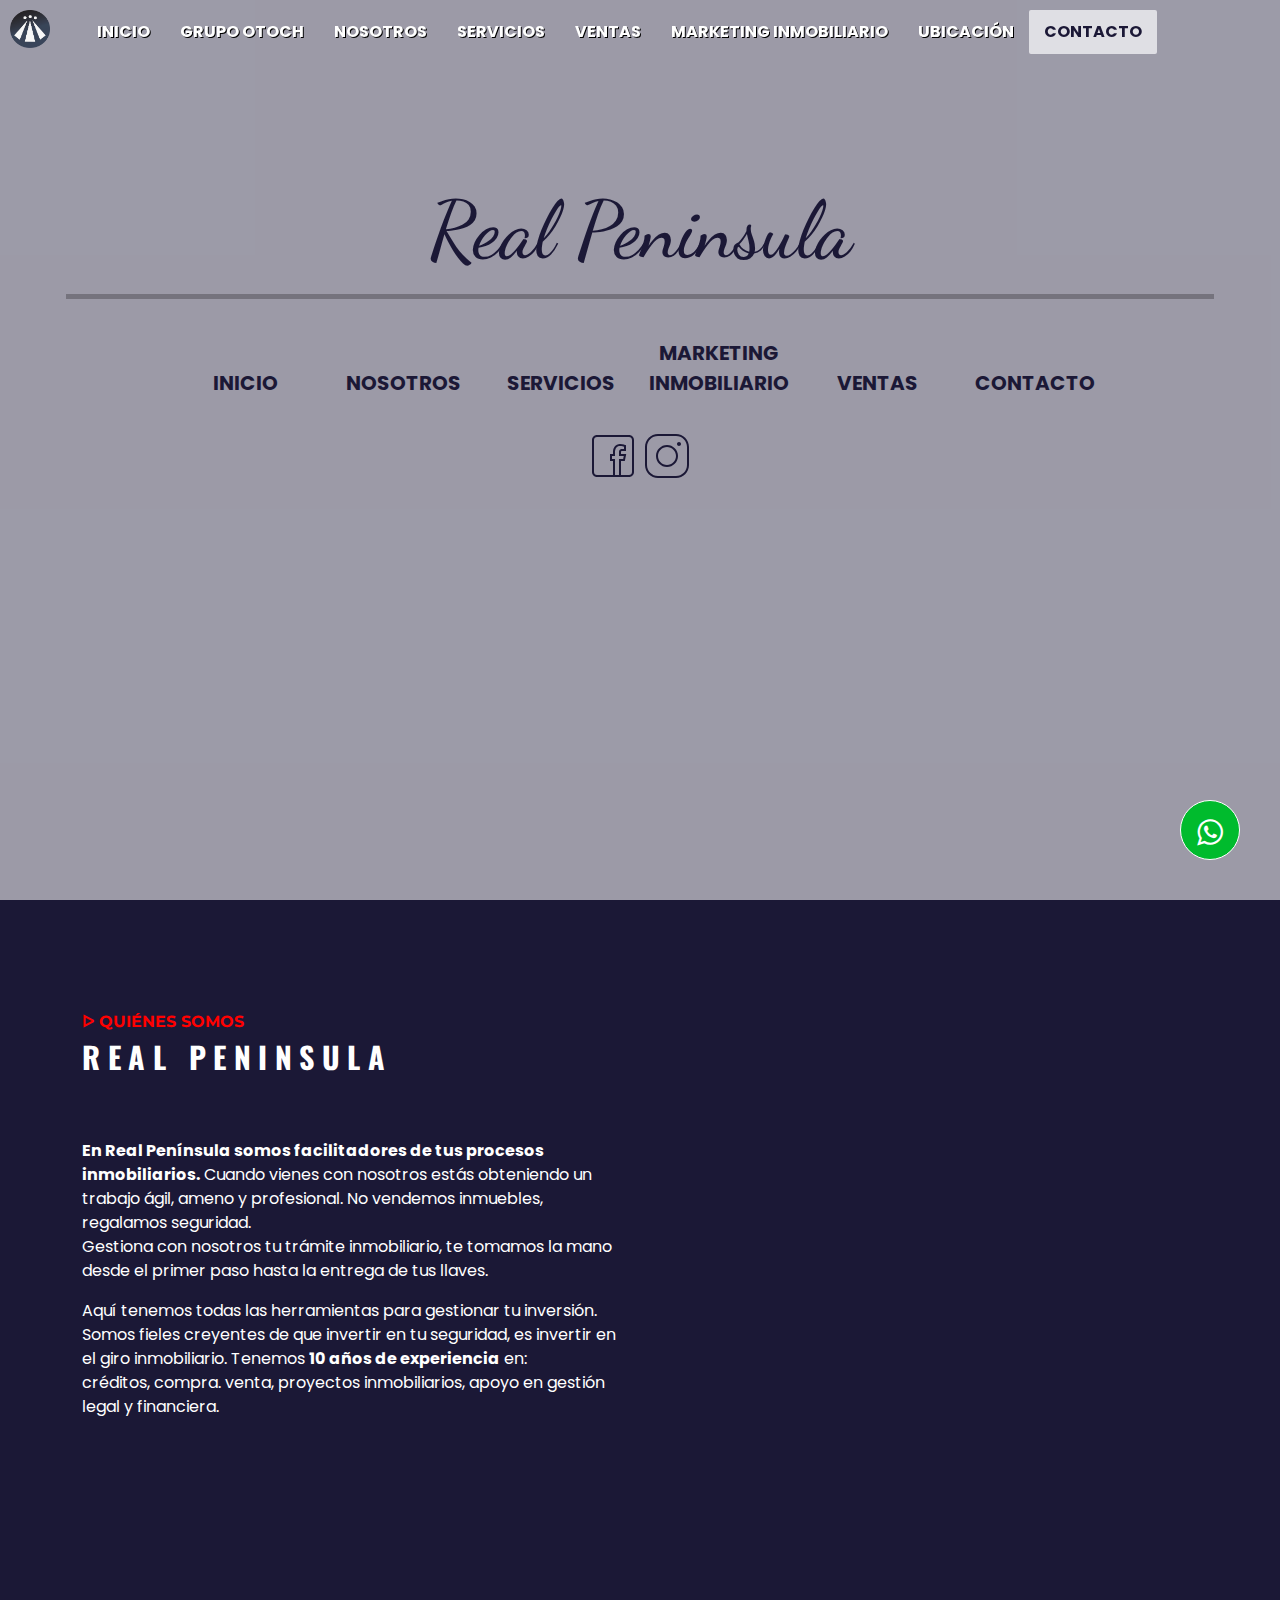
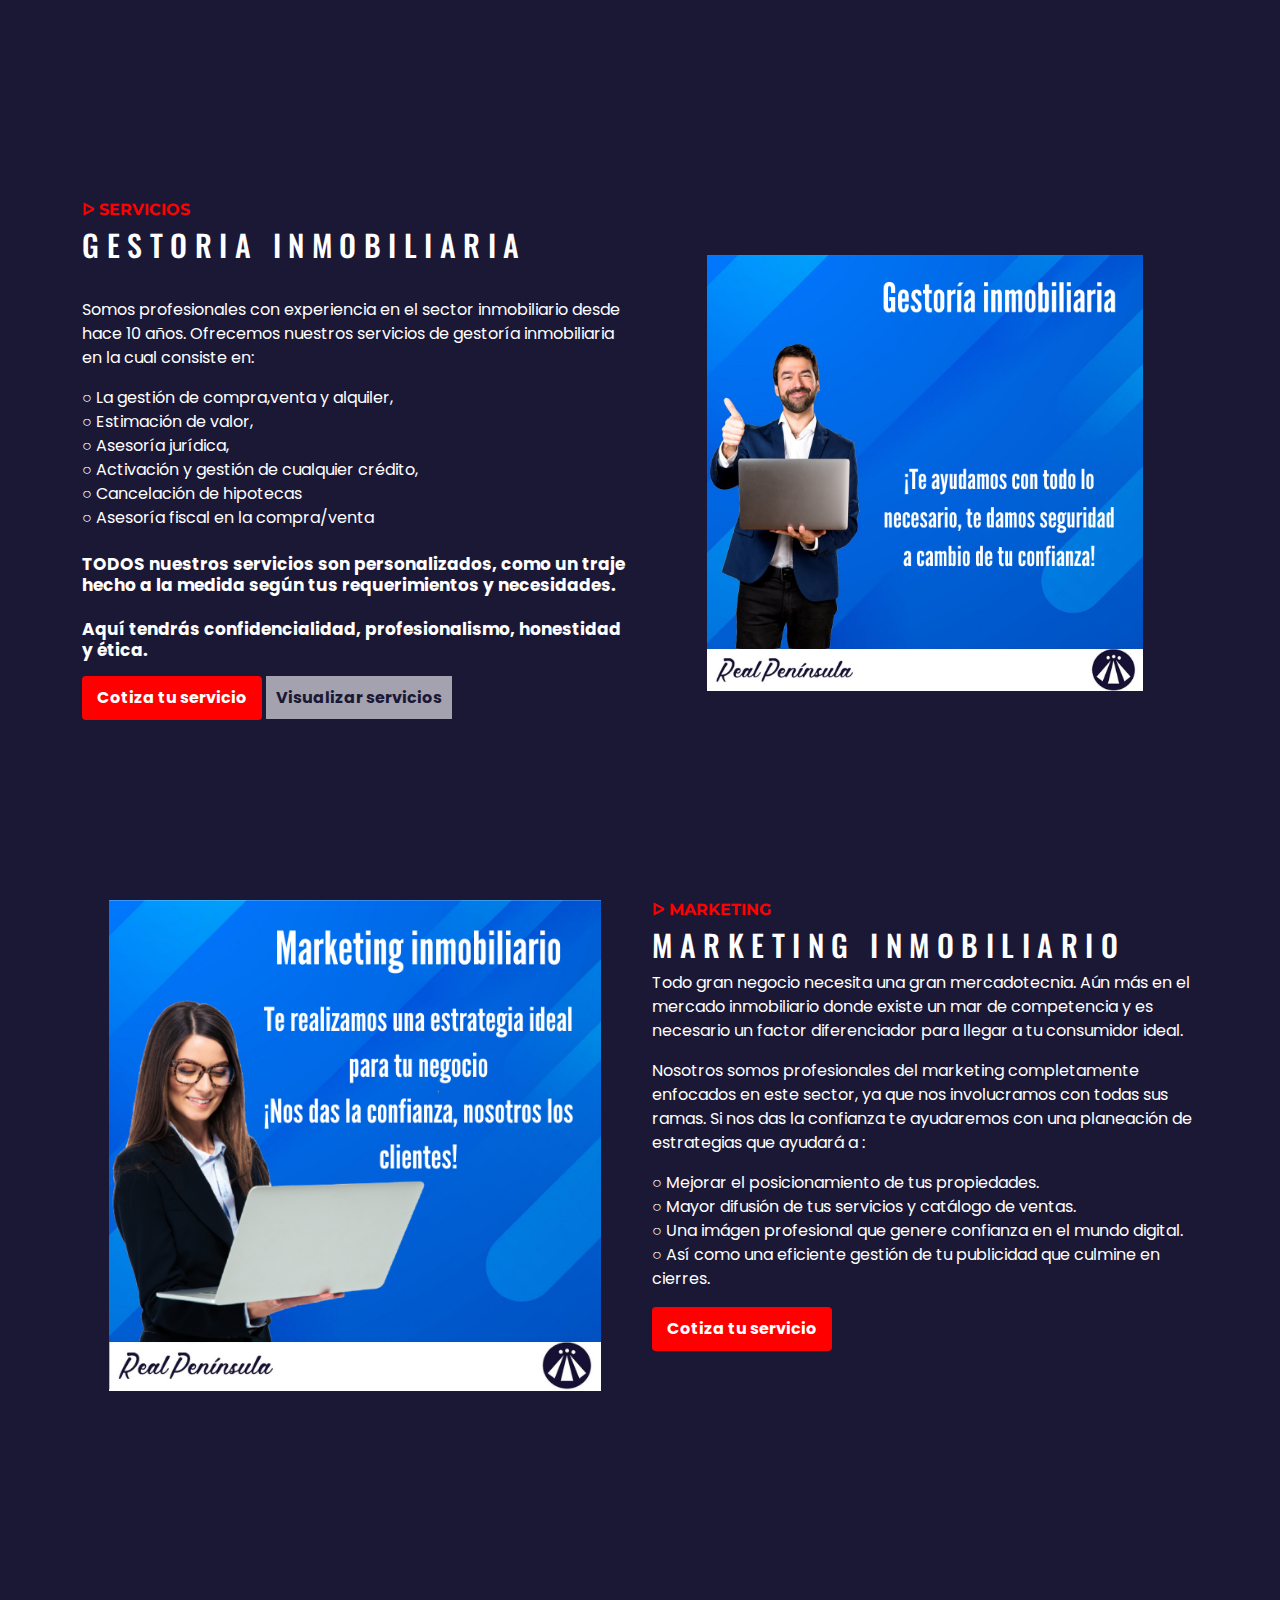
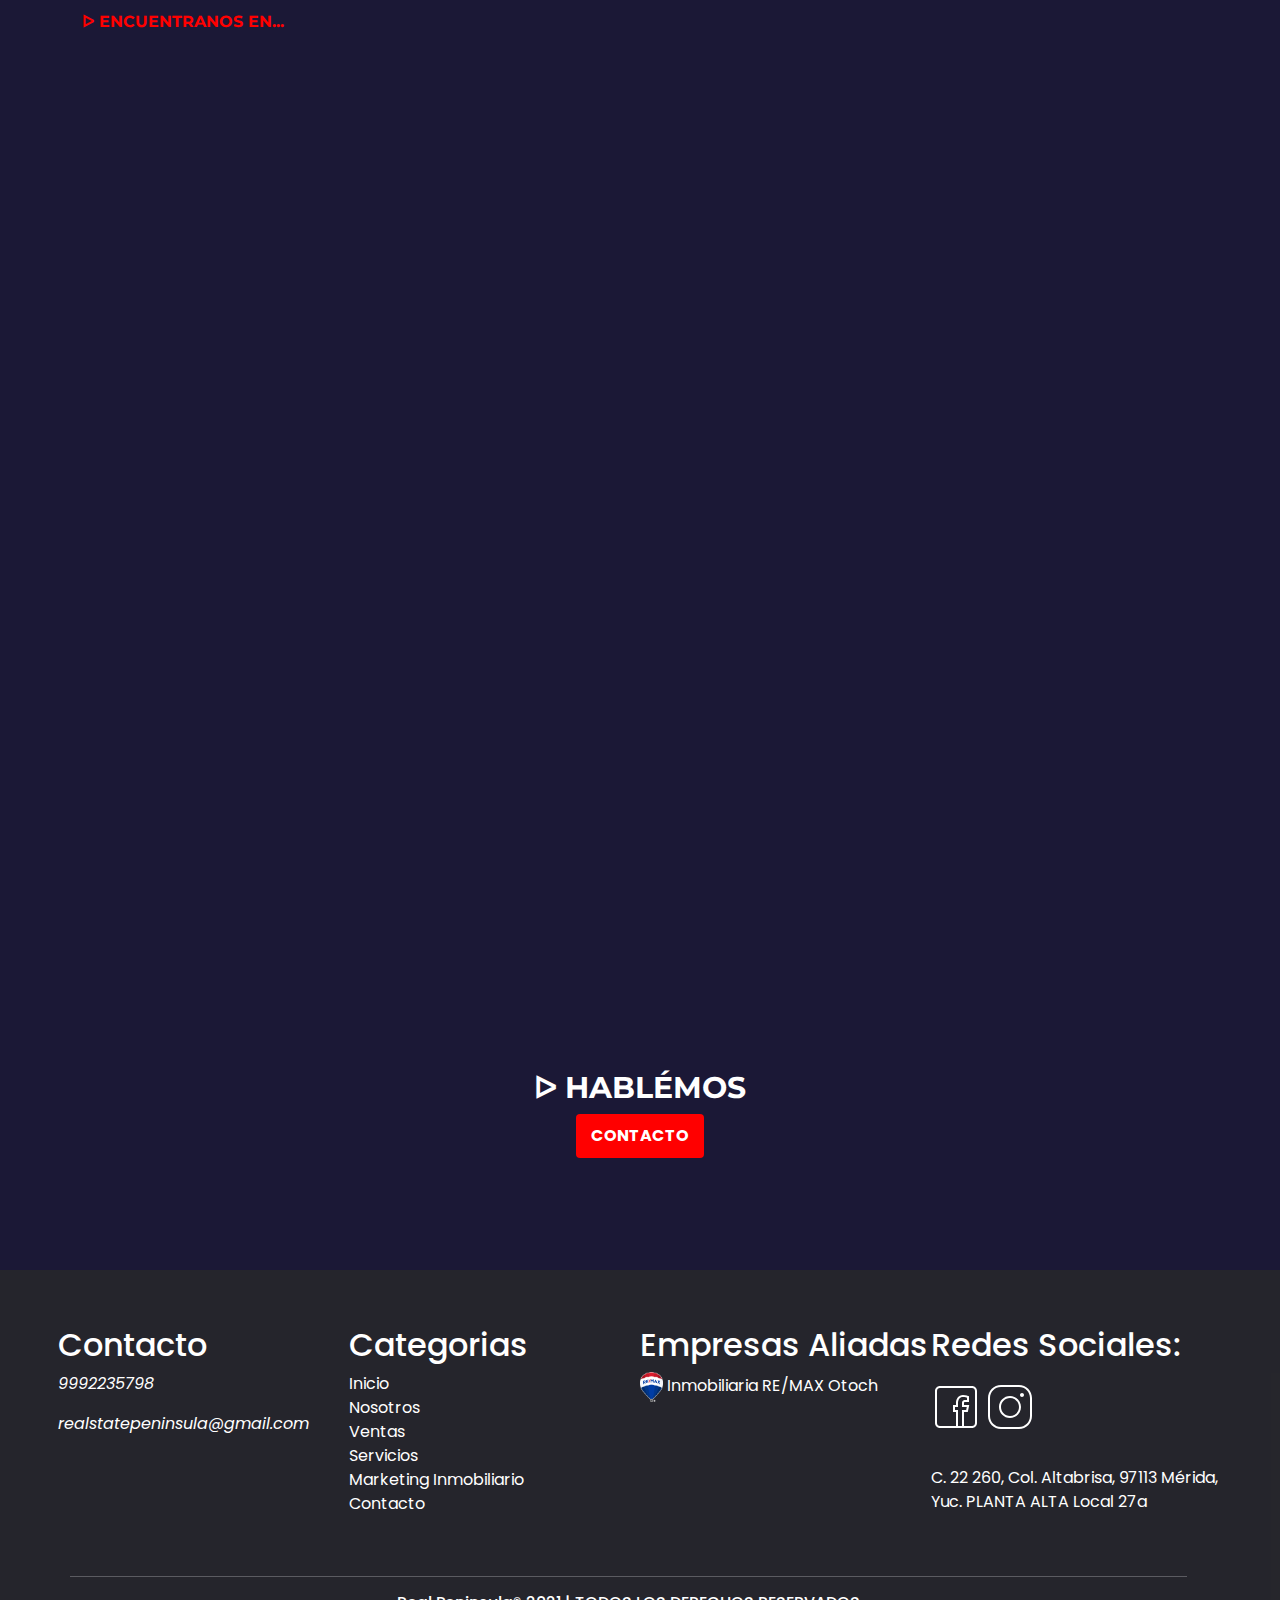
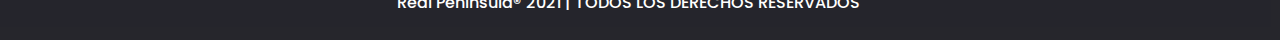
<file: RealPeninsula.html>
<!DOCTYPE html>
<html lang="en">

<head>
    <meta charset="UTF-8">
    <meta http-equiv="X-UA-Compatible" content="IE=edge">
    <meta name="viewport" content="width=device-width, initial-scale=1.0">
    <title>Real Peninsula</title>
    <!-- ----- fonts---- -->
    <link href="https://fonts.googleapis.com/css2?family=Dancing+Script:wght@500&display=swap" rel="stylesheet">
    <link href="https://fonts.googleapis.com/css2?family=Poppins:wght@100&display=swap" rel="stylesheet">
    <link href="https://fonts.googleapis.com/css2?family=Montserrat:wght@600&display=swap" rel="stylesheet">
    <link href="https://fonts.googleapis.com/css2?family=Oswald&display=swap" rel="stylesheet">
    <!-- ---- Boostrap----- -->
    <link rel="stylesheet" href="externos/boostrap/css/bootstrap.min.css">
    <link rel="stylesheet" href="css/banner.css">
    <link rel="stylesheet" href="css/RealPeninsula_style.css">
    <link rel="stylesheet" href="css/formulario.css">
    <!--WhatsApp-->
    <link rel="stylesheet" href="https://maxcdn.bootstrapcdn.com/font-awesome/4.5.0/css/font-awesome.min.css">
    <link rel="stylesheet" href="css/whats.css">
    <!-- FAVICON -->
    <link rel="shortcut icon" href="img/iconos/Real_peninsula.ico" />

</head>

<body>

    <!-----Encabezado con las secciones------->
    <header>
        <input type="checkbox" id="btn_menu">
        <label for="btn_menu"><img src="img/iconos/menu.ico" alt="" width="30%"></label>
        <nav class="Menu">
            <a href="RealPeninsula.html" class="RP"><img src="img/iconos/Real_peninsula_Logo_.png" alt=""></a>
            <ul>
                <li> <a href="RealPeninsula.html">INICIO</a> </li>
                <li> <a href="index.html">GRUPO OTOCH</a></li>
                <li> <a href="#Presentacion">NOSOTROS</a> </li>
                <li> <a href="#Servicios">SERVICIOS</a> </li>
                <li> <a href="Ventas.html">VENTAS</a> </li>
                <li> <a href="#Marketing">MARKETING INMOBILIARIO</a> </li>
                <li> <a href="#Ubicacion">UBICACIÓN</a></li>
                <li> <a class="cinco" href="#Contacto">CONTACTO</a> </li>
            </ul>
        </nav>
    </header>

    <!---Interfaz primaria donde esta el titulo y secciones--->
    <section>
        <div class="rpa_cont">
            <div class="rpa_sombra">
                <h1 class="titulo"> Real Peninsula</h1>
                <hr>
                <div class="rpa_sombra_link">
                    <a href="RealPeninsula.html">INICIO</a>
                    <a href="#Presentacion">NOSOTROS</a>
                    <a href="#Servicios">SERVICIOS</a>
                    <a href="#Marketing">MARKETING INMOBILIARIO</a>
                    <a href="Ventas.html">VENTAS</a>
                    <a href="#Contacto">CONTACTO</a>
                </div>
                <div class="redes">
                    <a href=""><svg xmlns="http://www.w3.org/2000/svg" x="0px" y="0px" width="50" height="50"
                            viewBox="0 0 172 172" style=" fill:#000000;">
                            <g fill="none" fill-rule="nonzero" stroke="none" stroke-width="1" stroke-linecap="butt"
                                stroke-linejoin="miter" stroke-miterlimit="10" stroke-dasharray="" stroke-dashoffset="0"
                                font-family="none" font-weight="none" font-size="none" text-anchor="none"
                                style="mix-blend-mode: normal">
                                <path d="M0,172v-172h172v172z" fill="none"></path>
                                <g fill="#1b1836">
                                    <path
                                        d="M30.96,13.76c-9.45834,0 -17.2,7.74166 -17.2,17.2v110.08c0,9.45834 7.74166,17.2 17.2,17.2h57.90219c0.37149,0.0614 0.75054,0.0614 1.12203,0h19.51797c0.37149,0.0614 0.75054,0.0614 1.12203,0h30.41578c9.45834,0 17.2,-7.74166 17.2,-17.2v-110.08c0,-9.45834 -7.74166,-17.2 -17.2,-17.2zM30.96,20.64h110.08c5.73958,0 10.32,4.58042 10.32,10.32v110.08c0,5.73958 -4.58042,10.32 -10.32,10.32h-27.52v-48.16h13.14187l4.81735,-24.08h-17.95922v-6.88c0,-1.91777 0.18249,-2.06768 0.8264,-2.48594c0.64392,-0.41826 2.63362,-0.95406 6.0536,-0.95406h10.32v-19.37015l-1.96187,-0.93391c0,0 -7.90182,-3.77594 -18.67813,-3.77594c-7.74,0 -14.09854,3.0838 -18.1675,8.17c-4.06896,5.0862 -5.9125,11.89667 -5.9125,19.35v6.88h-10.32v24.08h10.32v48.16h-55.04c-5.73958,0 -10.32,-4.58042 -10.32,-10.32v-110.08c0,-5.73958 4.58042,-10.32 10.32,-10.32zM110.08,51.6c7.15197,0 11.65252,1.57709 13.76,2.41203v7.90797h-3.44c-3.95883,0 -7.13127,0.32749 -9.80265,2.06265c-2.67138,1.73519 -3.95735,5.02888 -3.95735,8.25735v13.76h16.44078l-2.06265,10.32h-14.37813v55.04h-13.76v-55.04h-10.32v-10.32h10.32v-13.76c0,-6.30667 1.59646,-11.5362 4.4075,-15.05c2.81104,-3.5138 6.7725,-5.59 12.7925,-5.59z">
                                    </path>
                                </g>
                            </g>
                        </svg></a>
                    <a href=""><svg xmlns="http://www.w3.org/2000/svg" x="0px" y="0px" width="50" height="50"
                            viewBox="0 0 172 172" style=" fill:#000000;">
                            <g fill="none" fill-rule="nonzero" stroke="none" stroke-width="1" stroke-linecap="butt"
                                stroke-linejoin="miter" stroke-miterlimit="10" stroke-dasharray="" stroke-dashoffset="0"
                                font-family="none" font-weight="none" font-size="none" text-anchor="none"
                                style="mix-blend-mode: normal">
                                <path d="M0,172v-172h172v172z" fill="none"></path>
                                <g fill="#1b1836">
                                    <path
                                        d="M55.04,10.32c-24.65626,0 -44.72,20.06374 -44.72,44.72v61.92c0,24.65626 20.06374,44.72 44.72,44.72h61.92c24.65626,0 44.72,-20.06374 44.72,-44.72v-61.92c0,-24.65626 -20.06374,-44.72 -44.72,-44.72zM55.04,17.2h61.92c20.9375,0 37.84,16.9025 37.84,37.84v61.92c0,20.9375 -16.9025,37.84 -37.84,37.84h-61.92c-20.9375,0 -37.84,-16.9025 -37.84,-37.84v-61.92c0,-20.9375 16.9025,-37.84 37.84,-37.84zM127.28,37.84c-3.79972,0 -6.88,3.08028 -6.88,6.88c0,3.79972 3.08028,6.88 6.88,6.88c3.79972,0 6.88,-3.08028 6.88,-6.88c0,-3.79972 -3.08028,-6.88 -6.88,-6.88zM86,48.16c-20.85771,0 -37.84,16.98229 -37.84,37.84c0,20.85771 16.98229,37.84 37.84,37.84c20.85771,0 37.84,-16.98229 37.84,-37.84c0,-20.85771 -16.98229,-37.84 -37.84,-37.84zM86,55.04c17.13948,0 30.96,13.82052 30.96,30.96c0,17.13948 -13.82052,30.96 -30.96,30.96c-17.13948,0 -30.96,-13.82052 -30.96,-30.96c0,-17.13948 13.82052,-30.96 30.96,-30.96z">
                                    </path>
                                </g>
                            </g>
                        </svg></a>
                </div>
            </div>
        </div>
    </section>

    <!--PRESENTACION-->
    <!---Seccion donde explican como es un poco la empresa--->
    <section id="Presentacion">
        <div class="container ">
            <div class="row rpa_cont_sec_1 ">
                <div class="contenido_1 col-lg-6 ">
                    <h1 class="titulo_1">&#5125; QUIÉNES SOMOS</h1>
                    <h2><b>REAL PENINSULA</b></h2>
                    <p> <b>En Real Península somos facilitadores de tus procesos inmobiliarios.</b> Cuando vienes con nosotros estás obteniendo un trabajo ágil, ameno y profesional. No vendemos inmuebles, regalamos seguridad. <br> Gestiona con nosotros tu
                        trámite inmobiliario, te tomamos la mano desde el primer paso hasta la entrega de tus llaves.
                    </p>
                    <p>Aquí tenemos todas las herramientas para gestionar tu inversión. Somos fieles creyentes de que invertir en tu seguridad, es invertir en el giro inmobiliario. Tenemos <b>10 años de
                            experiencia</b> en:
                        <br> créditos, compra. venta, proyectos inmobiliarios, apoyo en gestión legal y financiera.
                    </p>
                </div>
                <div class="contenido_2 col-lg-6">
                    <iframe width="560" height="315" src="https://www.youtube.com/embed/Cw8uLLQ4MM4?autoplay=1" title="YouTube video player" frameborder="0" allow="accelerometer; autoplay; clipboard-write; encrypted-media; gyroscope; picture-in-picture" allowfullscreen></iframe>
                </div>
            </div>
        </div>
    </section>

    <!--SERVICIOS-->
    <!---Se muestra los servicios que la empresa ofrece a los clientes y pueden solicitar--->
    <div id="Servicios"></div>
    <section>
        <div class="container">
            <div class="cont_servicios">
                <div class="row ">
                    <div class="contenido_1 col-lg-6 ">
                        <h1 class="titulo_1">&#5125; SERVICIOS</h1>
                        <h2>GESTORIA INMOBILIARIA</h2>
                        <p>Somos profesionales con experiencia en el sector inmobiliario desde hace 10 años. Ofrecemos nuestros servicios de gestoría inmobiliaria en la cual consiste en:</p>
                        <p> ○ La gestión de compra,venta y alquiler, <br> ○ Estimación de valor, <br> ○ Asesoría jurídica, <br> ○ Activación y gestión de cualquier crédito, <br> ○ Cancelación de hipotecas <br> ○ Asesoría fiscal en la compra/venta </p>
                        <h3>TODOS nuestros servicios son personalizados, como un traje hecho a la medida según tus requerimientos y necesidades.</h3>
                        <h3>Aquí tendrás confidencialidad, profesionalismo, honestidad y ética.</h3>

                        <!-- Input que direcciona al formulario -->
                        <input type="checkbox" id="contact-form">
                        <label for="contact-form" class="modal-ser">Cotiza tu servicio</label>
                        <div class="modal-serv">
                            <div class="contenedor">
                                <header>Real Peninsula®</header>
                                <div class="contenido">
                                    <div class="formulario">
                                        <iframe src="https://docs.google.com/forms/d/e/1FAIpQLSeBFduj_tlRZ9P7cJcpD-CpCtuOMOhL07_eYrOLZhOszyvR_g/viewform?embedded=true" width="640" height="600px" frameborder="0" marginheight="0" marginwidth="0">Cargando…</iframe>
                                    </div>
                                    <label class="closeModal" for="contact-form">x</label>
                                </div>
                            </div>
                        </div>
                        <!-- -------------------------------------------- -->

                        <a class="servicios+" href="Servicios.html">Visualizar
                            servicios</a>
                    </div>
                    <div class="contenido_2 col-lg-6">
                        <img src="img/Gestoría inmobiliaria.png" alt="">
                    </div>
                </div>
            </div>



        </div>
    </section>

    <!--MARKETING-->
    <!---Se muestra los servicios que la empresa ofrece a los clientes y pueden solicitar--->
    <div id="Marketing"></div>
    <section>
        <div class="container">
            <div class="cont_marketing">
                <div class="row ">
                    <div class="contenido_2 col-lg-6">
                        <img src="img/Marketing inmobiliario.png" alt="">
                    </div>
                    <div class="contenido_1 col-lg-6 ">
                        <h1 class="titulo_1">&#5125; MARKETING</h1>
                        <h2>MARKETING INMOBILIARIO</h2>
                        <p>Todo gran negocio necesita una gran mercadotecnia. Aún más en el mercado inmobiliario donde existe un mar de competencia y es necesario un factor diferenciador para llegar a tu consumidor ideal.</p>
                        <p>Nosotros somos profesionales del marketing completamente enfocados en este sector, ya que nos involucramos con todas sus ramas. Si nos das la confianza te ayudaremos con una planeación de estrategias que ayudará a :</p>
                        <p> ○ Mejorar el posicionamiento de tus propiedades. <br> ○ Mayor difusión de tus servicios y catálogo de ventas. <br> ○ Una imágen profesional que genere confianza en el mundo digital. <br> ○ Así como una eficiente gestión de tu publicidad
                            que culmine en cierres.</p>

                        <!-- Input que direcciona al formulario -->
                        <input type="checkbox" id="contact-form">
                        <label for="contact-form" class="modal-ser">Cotiza tu servicio</label>
                        <div class="modal-serv">
                            <div class="contenedor">
                                <header>Real Peninsula®</header>
                                <div class="contenido">
                                    <div class="formulario">
                                        <iframe src="https://docs.google.com/forms/d/e/1FAIpQLSeBFduj_tlRZ9P7cJcpD-CpCtuOMOhL07_eYrOLZhOszyvR_g/viewform?embedded=true" width="640" height="600px" frameborder="0" marginheight="0" marginwidth="0">Cargando…</iframe>
                                    </div>
                                    <label class="closeModal" for="contact-form">x</label>
                                </div>
                            </div>
                        </div>
                        <!-- -------------------------------------------- -->


                    </div>

                </div>
            </div>
        </div>
    </section>

    <section id="Ubicacion">
        <div class="container">
            <div class="maps">
                <h1 class="titulo_1">&#5125; ENCUENTRANOS EN...</h1>
                <div class="row">

                    <div class="contenido_2 col-md-6">

                        <iframe src="https://www.facebook.com/plugins/page.php?href=https%3A%2F%2Fwww.facebook.com%2Frealpeninsulaoficial&tabs=timeline&width=340&height=500&small_header=false&adapt_container_width=true&hide_cover=false&show_facepile=true&appId" width="340" height="500"
                            style="border:none;overflow:hidden" scrolling="no" frameborder="0" allowfullscreen="true" allow="autoplay; clipboard-write; encrypted-media; picture-in-picture; web-share"></iframe>
                    </div>
                    <div class="contenido_3">
                        <iframe src="https://www.facebook.com/plugins/page.php?href=https%3A%2F%2Fwww.facebook.com%2Frealpeninsulaoficial&tabs=evento&width=500&height=130&small_header=false&adapt_container_width=true&hide_cover=false&show_facepile=true&appId" width="500" height="130"
                            style="border:none;overflow:hidden" scrolling="no" frameborder="0" allowfullscreen="true" allow="autoplay; clipboard-write; encrypted-media; picture-in-picture; web-share"></iframe>
                    </div>
                    <div class="contenido_1 col-md-9">
                        <iframe src="https://www.google.com/maps/embed?pb=!1m18!1m12!1m3!1d3724.304470965379!2d-89.58800058559281!3d21.02049999343734!2m3!1f0!2f0!3f0!3m2!1i1024!2i768!4f13.1!3m3!1m2!1s0x8f56770664df9227%3A0x49599d4dc2d9cd86!2sREMAX%20OTOCH!5e0!3m2!1ses-419!2smx!4v1634315942438!5m2!1ses-419!2smx"
                            width="600" height="450" style="border:0;" allowfullscreen="" loading="lazy"></iframe>
                    </div>
                    <div class="contenido_4">
                        <iframe src="https://www.google.com/maps/embed?pb=!1m18!1m12!1m3!1d3724.304470965379!2d-89.58800058559281!3d21.02049999343734!2m3!1f0!2f0!3f0!3m2!1i1024!2i768!4f13.1!3m3!1m2!1s0x8f56770664df9227%3A0x49599d4dc2d9cd86!2sREMAX%20OTOCH!5e0!3m2!1ses-419!2smx!4v1634315942438!5m2!1ses-419!2smx"
                            width="600" height="450" style="border:0;" allowfullscreen="" loading="lazy"></iframe>
                    </div>
                </div>
            </div>
        </div>
    </section>

    <!--CONTACTO-->
    <!--Se muestra el input (boton) para mostrar el formulario a llenar, tambien se muestra la estructura del formulario-->


    <section id="Contacto">
        <div class="container">
            <div class="form">
                <h1>&#5125; HABLÉMOS</h1>

                <!-- Input que direcciona al formulario -->
                <input type="checkbox" id="contact-form-">
                <label for="contact-form-" class="modal-ser">CONTACTO</label>
                <div class="modal-serv">
                    <div class="contenedor">
                        <header>Real Peninsula®</header>
                        <div class="contenido">
                            <div class="formulario">
                                <iframe src="https://docs.google.com/forms/d/e/1FAIpQLSe9XvjqKAOcIDwvE9j6C-mpzb1SHrtd0RjxkiZb0B9YgXXACQ/viewform?embedded=true" width="640" height="610px" frameborder="0" marginheight="0" marginwidth="0">Cargando…</iframe>
                            </div>
                            <label class="closeModal" for="contact-form-">x</label>
                        </div>
                       
                    </div>
                </div>
                <!-- -------------------------------------------- -->

            </div>
        </div>

    </section>

    <footer>
        <div class="rpa_cont_footer ">
            <div class="container ">
                <div class="row ">
                    <div class="col-md-3 ">
                        <h2>Contacto</h2>
                        <p><i class="icon-mobile "> 9992235798</i></p>
                        <p><i class="icon-mail-alt "> realstatepeninsula@gmail.com </i></p>
                    </div>
                    <div class="subscript col-md-3  ">
                        <h2>Categorias</h2>
                        <a href="RealPeninsula.html">Inicio</a> <br>
                        <a href="#Presentacion">Nosotros</a> <br>
                        <a href="Ventas.html">Ventas</a> <br>
                        <a href="#Servicios">Servicios</a> <br>
                        <a href="#Marketing">Marketing Inmobiliario</a> <br>
                        <a href="#Contacto">Contacto</a>
                    </div>
                    <div class="2 col-md-3 ">
                        <h2>Empresas Aliadas</h2>
                        <img src="img/iconos/REMAX.png " class="img-fluid " width="8% " alt="RE/MAX "> Inmobiliaria RE/MAX Otoch
                    </div>
                    <div class=" col-md-3 ">
                        <h2>Redes Sociales:</h2>
                        <div class="redes">
                            <a href="https://www.facebook.com/realpeninsulaoficial/ "><svg
                                    xmlns="http://www.w3.org/2000/svg" x="0px" y="0px" width="50" height="50"
                                    viewBox="0 0 226 226" style=" fill:#000000;">
                                    <g fill="none" fill-rule="nonzero" stroke="none" stroke-width="1"
                                        stroke-linecap="butt" stroke-linejoin="miter" stroke-miterlimit="10"
                                        stroke-dasharray="" stroke-dashoffset="0" font-family="none" font-weight="none"
                                        font-size="none" text-anchor="none" style="mix-blend-mode: normal">
                                        <path d="M0,226v-226h226v226z" fill="none"></path>
                                        <g fill="#ffffff">
                                            <path
                                                d="M40.68,18.08c-12.42781,0 -22.6,10.17219 -22.6,22.6v144.64c0,12.42781 10.17219,22.6 22.6,22.6h76.08078c0.48812,0.08068 0.98618,0.08068 1.4743,0h25.6457c0.48812,0.08068 0.98618,0.08068 1.4743,0h39.96492c12.42781,0 22.6,-10.17219 22.6,-22.6v-144.64c0,-12.42781 -10.17219,-22.6 -22.6,-22.6zM40.68,27.12h144.64c7.54155,0 13.56,6.01845 13.56,13.56v144.64c0,7.54155 -6.01845,13.56 -13.56,13.56h-36.16v-63.28h17.26781l6.32977,-31.64h-23.59758v-9.04c0,-2.51986 0.23979,-2.71684 1.08586,-3.26641c0.84608,-0.54957 3.46046,-1.25359 7.95414,-1.25359h13.56v-25.45148l-2.57781,-1.22711c0,0 -10.38263,-4.96141 -24.54219,-4.96141c-10.17,0 -18.52482,4.05197 -23.87125,10.735c-5.34643,6.68303 -7.76875,15.63167 -7.76875,25.425v9.04h-13.56v31.64h13.56v63.28h-72.32c-7.54155,0 -13.56,-6.01845 -13.56,-13.56v-144.64c0,-7.54155 6.01845,-13.56 13.56,-13.56zM144.64,67.8c9.39736,0 15.31087,2.07222 18.08,3.1693v10.3907h-4.52c-5.20172,0 -9.37016,0.4303 -12.88023,2.71023c-3.51007,2.27996 -5.19977,6.60771 -5.19977,10.84977v18.08h21.60242l-2.71023,13.56h-18.89219v72.32h-18.08v-72.32h-13.56v-13.56h13.56v-18.08c0,-8.28667 2.09768,-15.15803 5.79125,-19.775c3.69357,-4.61697 8.89875,-7.345 16.80875,-7.345z">
                                            </path>
                                        </g>
                                        <path d="M0,226v-226h226v226z" fill="none"></path>
                                        <path d="M4.52,221.48v-216.96h216.96v216.96z" fill="none"></path>
                                    </g>
                                </svg></a>
                            <a href="https://www.instagram.com/serviciosintegralesrealp/ "><svg
                                    xmlns="http://www.w3.org/2000/svg" x="0px" y="0px" width="50" height="50"
                                    viewBox="0 0 172 172" style=" fill:#000000;">
                                    <g fill="none" fill-rule="nonzero" stroke="none" stroke-width="1"
                                        stroke-linecap="butt" stroke-linejoin="miter" stroke-miterlimit="10"
                                        stroke-dasharray="" stroke-dashoffset="0" font-family="none" font-weight="none"
                                        font-size="none" text-anchor="none" style="mix-blend-mode: normal">
                                        <path d="M0,172v-172h172v172z" fill="none"></path>
                                        <g fill="#ffffff">
                                            <path
                                                d="M55.04,10.32c-24.65626,0 -44.72,20.06374 -44.72,44.72v61.92c0,24.65626 20.06374,44.72 44.72,44.72h61.92c24.65626,0 44.72,-20.06374 44.72,-44.72v-61.92c0,-24.65626 -20.06374,-44.72 -44.72,-44.72zM55.04,17.2h61.92c20.9375,0 37.84,16.9025 37.84,37.84v61.92c0,20.9375 -16.9025,37.84 -37.84,37.84h-61.92c-20.9375,0 -37.84,-16.9025 -37.84,-37.84v-61.92c0,-20.9375 16.9025,-37.84 37.84,-37.84zM127.28,37.84c-3.79972,0 -6.88,3.08028 -6.88,6.88c0,3.79972 3.08028,6.88 6.88,6.88c3.79972,0 6.88,-3.08028 6.88,-6.88c0,-3.79972 -3.08028,-6.88 -6.88,-6.88zM86,48.16c-20.85771,0 -37.84,16.98229 -37.84,37.84c0,20.85771 16.98229,37.84 37.84,37.84c20.85771,0 37.84,-16.98229 37.84,-37.84c0,-20.85771 -16.98229,-37.84 -37.84,-37.84zM86,55.04c17.13948,0 30.96,13.82052 30.96,30.96c0,17.13948 -13.82052,30.96 -30.96,30.96c-17.13948,0 -30.96,-13.82052 -30.96,-30.96c0,-17.13948 13.82052,-30.96 30.96,-30.96z">
                                            </path>
                                        </g>
                                    </g>
                                </svg></a>
                        </div>
                        <br>
                        <p>C. 22 260, Col. Altabrisa, 97113 Mérida, Yuc. PLANTA ALTA Local 27a</p>
                    </div>
                </div>
                <div class="final">
                    <hr>
                    <h3>Real Peninsula® 2021 | TODOS LOS DERECHOS RESERVADOS</h3>
                </div>
            </div>
        </div>
    </footer>


    <!--Icono de WhatsApp-->
    <section>
        <div class="whatsapp">

            <!--Mensaje que se enviara al contacto de chat-->
            <a href="https://api.whatsapp.com/send?phone=529996464432&text=Hola%20real%20peninsula%20necesito%20informacion%20sobre..." class="float" target="_blank">
                <i class="fa fa-whatsapp my-float"></i>
            </a>
        </div>
    </section>

    <script src="externos/boostrap/js/jquery.js "></script>
    <script src="externos/boostrap/js/bootstrap.min.js "></script>
    <script src="js/benner.js"></script>
    <script async defer crossorigin="anonymous" src="https://connect.facebook.net/es_LA/sdk.js#xfbml=1&version=v11.0" nonce="dIcIeuTp"></script>

</body>

</html>
</file>
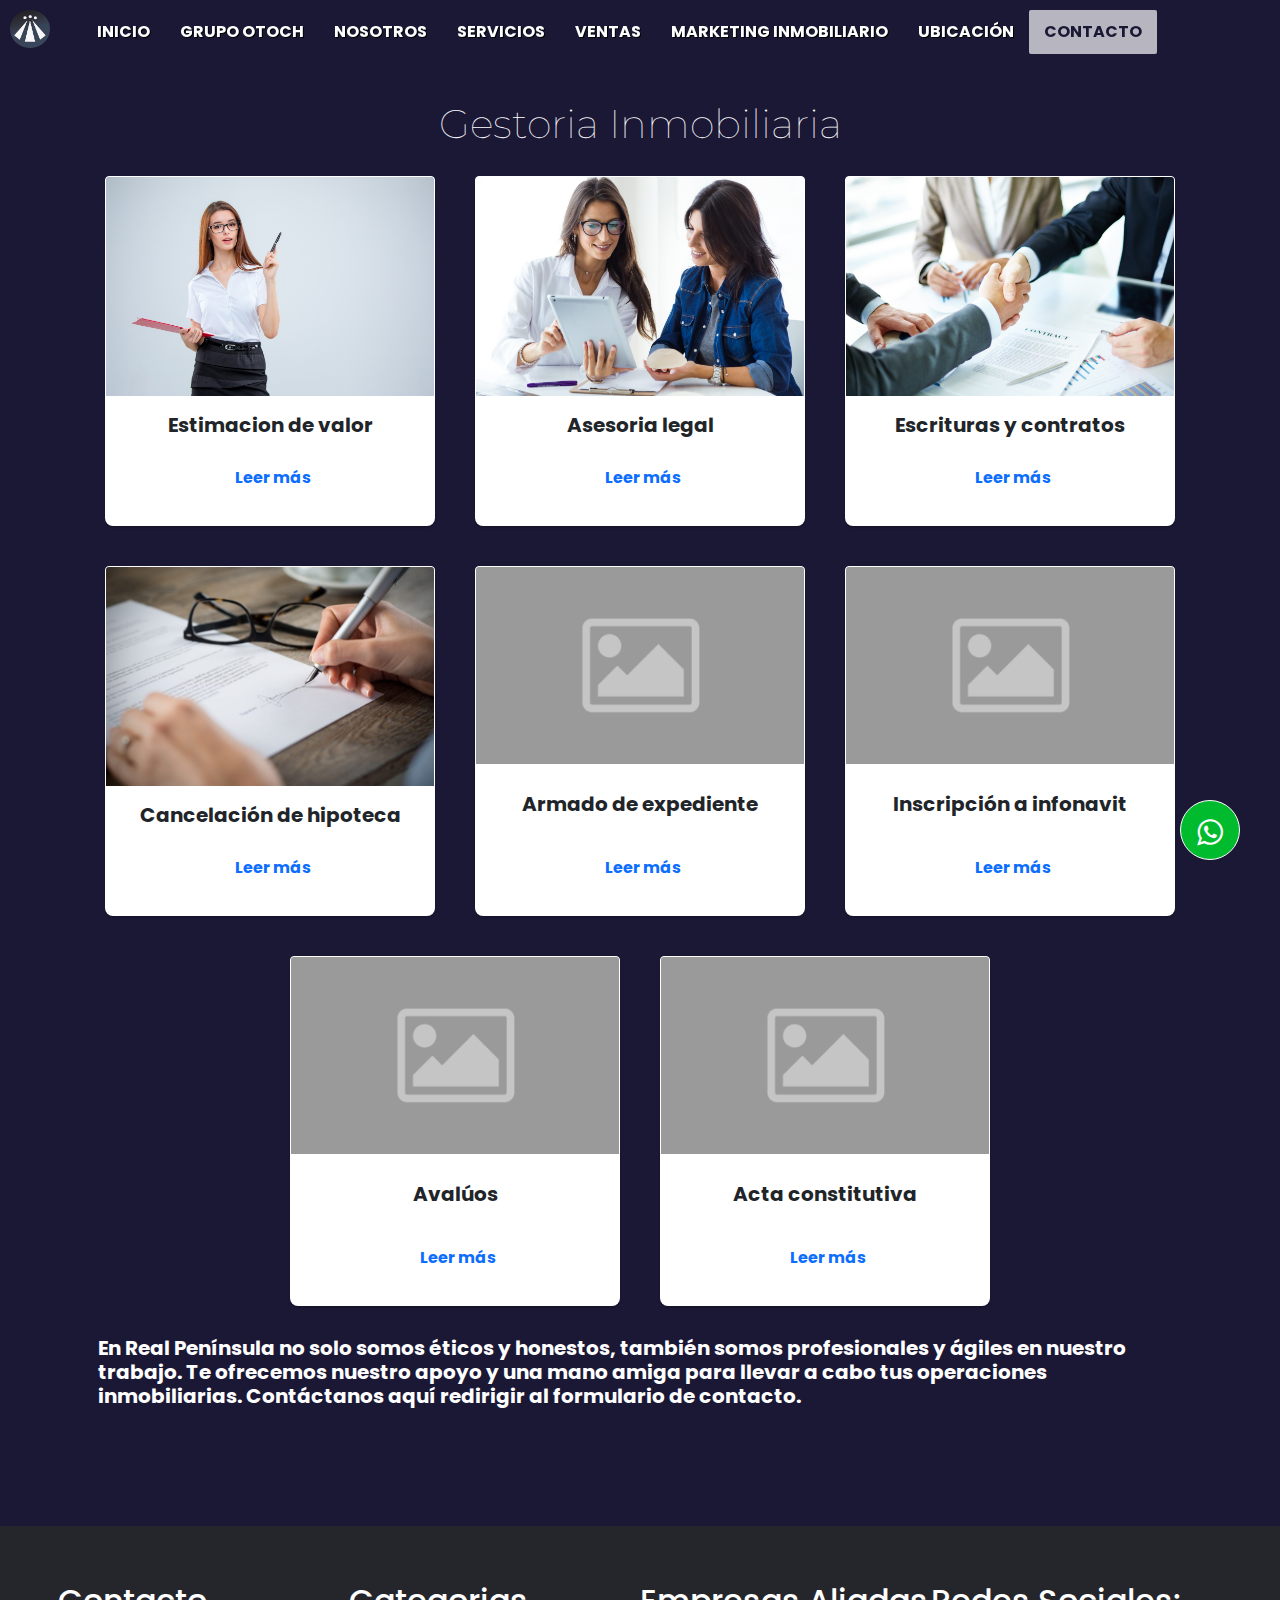
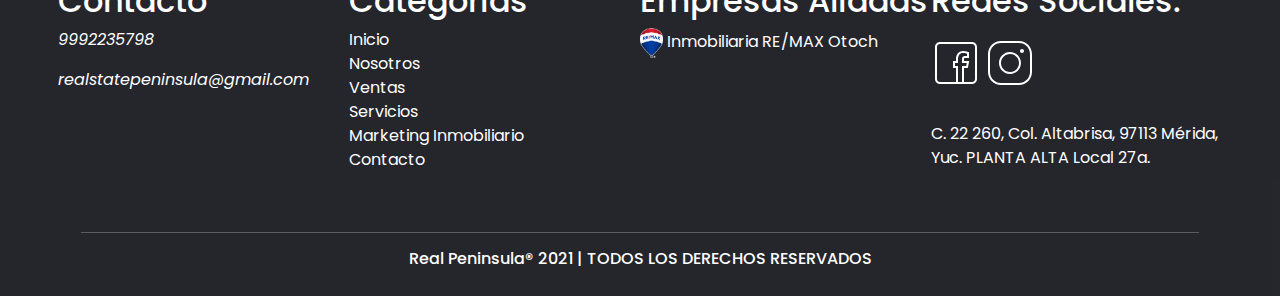
<file: Servicios.html>
<!DOCTYPE html>
<html lang="en">

<head>
    <meta charset="UTF-8">
    <meta http-equiv="X-UA-Compatible" content="IE=edge">
    <meta name="viewport" content="width=device-width, initial-scale=1.0">
    <title>Servicios</title>
    <link rel="stylesheet" href="externos/boostrap/css/bootstrap.min.css">
    <link rel="stylesheet" href="css/servicios.css">
    <link rel="stylesheet" href="css/banner.css">
    <link rel="stylesheet" href="css/RealPeninsula_style.css">
    <!-- ----- fonts---- -->
    <link href="https://fonts.googleapis.com/css2?family=Dancing+Script:wght@500&display=swap" rel="stylesheet">
    <link href="https://fonts.googleapis.com/css2?family=Poppins:wght@100&display=swap" rel="stylesheet">
    <link href="https://fonts.googleapis.com/css2?family=Montserrat:wght@600&display=swap" rel="stylesheet">
    <link href="https://fonts.googleapis.com/css2?family=Oswald&display=swap" rel="stylesheet">
    <!--WhatsApp-->
    <link rel="stylesheet" href="https://maxcdn.bootstrapcdn.com/font-awesome/4.5.0/css/font-awesome.min.css">
    <link rel="stylesheet" href="css/whats.css">
    <!-- FAVICON -->
    <link rel="shortcut icon" href="img/iconos/Real_peninsula.ico" />

</head>

<body>

    <!-----Encabezado con las secciones------->
    <header>
        <input type="checkbox" id="btn_menu">
        <label for="btn_menu"><img src="img/iconos/menu.ico" alt="" width="30%"></label>
        <nav class="Menu">
            <a href="RealPeninsula.html" class=""><img src="img/iconos/Real_peninsula_Logo_.png" alt=""></a>
            <ul>
                <li> <a href="RealPeninsula.html">INICIO</a> </li>
                <li> <a href="index.html">GRUPO OTOCH</a></li>
                <li> <a href="RealPeninsula.html#Presentacion">NOSOTROS</a> </li>
                <li> <a href="Servicios.html">SERVICIOS</a> </li>
                <li> <a href="Ventas.html">VENTAS</a> </li>
                <li> <a href="RealPeninsula.html#Marketing">MARKETING INMOBILIARIO</a> </li>
                <li><a href="RealPeninsula.html#Ubicacion">UBICACIÓN</a></li>
                <li> <a class="cinco" href="RealPeninsula.html#Contacto">CONTACTO</a> </li>

            </ul>
        </nav>
    </header>


    <h1 class="Titulo"> Gestoria Inmobiliaria </h1>
    <div class="container">


        <!-- Estimacion de valor -->
        <div class="ventana-model">
            <div class="card">
                <img src="img/Servicios/Estimacion_valor.jpeg" alt="">
                <h4>Estimacion de valor</h4>
            </div>
            <a href="#modal" class="btn-open-modal">Leer más</a>
            <div class="container-all" id="modal">
                <div class="popup">
                    <div class="img"></div>
                    <div class="container-text">
                        <h1>Estimación de valor. </h1>
                        <p>A la hora de vender nuestra propiedad no sabemos en realidad cual es el precio correcto del inmueble, en Real Península nuestro equipo está certificado para poder deducir el costo de este, ayudándote a venderlo a un costo que sea
                            adecuado y que sea de tu conveniencia, de manera que puedas conseguir un mayor beneficio en el valor de venta final</p>
                        <p>En algunos casos también es necesario una estimación o avalúo para activar un crédito. </p>
                        <img src="img/iconos/Real_peninsula_Logo_.png" alt="">
                    </div>
                    <a href="#" class="btn-close-modal">X</a>
                </div>
            </div>
        </div>

        <!-- Asesoria Legal -->
        <div class="ventana-model">
            <div class="card">
                <img src="img/Servicios/Asesoria_legal.jpeg" alt="">
                <h4>Asesoria legal</h4>
            </div>

            <a href="#modal_2" class="btn-open-modal">Leer más</a>
            <div class="container-all" id="modal_2">
                <div class="popup">
                    <div class="img_2"></div>
                    <div class="container-text">
                        <h1>Asesoria legal</h1>
                        <p>En la actualidad es importante leer entre líneas y aún más importante a la hora de adquirir un inmueble. Por esa razón nosotros te apoyamos con asesorías personalizadas donde al final te entregamos una Hoja de Ruta, un documento
                            que incluye los procesos a seguir, los documentos a presentar, las normativas y reglamentos que todo proceso de compra/venta conlleva. Todo esto de la mano de nuestro grupo de abogados.</p>
                        <img src="img/iconos/Real_peninsula_Logo_.png" alt="">
                    </div>
                    <a href="#" class="btn-close-modal">X</a>

                </div>
            </div>
        </div>

        <!-- Escrituras y contratos -->
        <div class="ventana-model">
            <div class="card">
                <img src="img/Servicios/Escritura_contratos.jpeg" alt="">
                <h4>Escrituras y contratos</h4>
            </div>

            <a href="#modal_3" class="btn-open-modal">Leer más</a>
            <div class="container-all" id="modal_3">
                <div class="popup">
                    <div class="img_3"></div>
                    <div class="container-text">
                        <h1>Escrituras y contratos</h1>
                        <p>Cuando llega el momento de vender un inmueble o comprar este, existe una parte fundamental en el proceso es tener las escrituras y contratos en tiempo y forma.</p>
                        <p>Muchas veces este proceso suele ser largo y tedioso. Es por eso que en Real Península te ayudamos asesorando y agilizando esta fase en tu vida.</p>
                        <img src="img/iconos/Real_peninsula_Logo_.png" alt="">
                    </div>
                    <a href="#" class="btn-close-modal">X</a>

                </div>
            </div>
        </div>

        <!-- Cancelacion de hipotecas -->
        <div class="ventana-model">
            <div class="card">
                <img src="img/Servicios/Cancelacion.jpeg" alt="">
                <h4>Cancelación de hipoteca</h4>
            </div>

            <a href="#modal_4" class="btn-open-modal">Leer más</a>
            <div class="container-all" id="modal_4">
                <div class="popup">
                    <div class="img_4"></div>
                    <div class="container-text">
                        <h1>Cancelación de hipoteca</h1>
                        <p>Al fin terminaste de pagar tu casa. Ahora la cancelación de hipoteca es el último trámite que se necesita realizar y a veces puede ser tedioso y largo.</p>
                        <p>Muchas veces este proceso suele ser largo y tedioso. Es por eso que en Real Península te ayudamos asesorando y agilizando esta fase en tu vida.</p>
                        <p>Contamos con los contactos así como el equipo para agilizar este trámite. </p>
                        <img src="img/iconos/Real_peninsula_Logo_.png" alt="">
                    </div>
                    <a href="#container-all" class="btn-close-modal">X</a>

                </div>
            </div>
        </div>

        <!-- Armado de expediente -->
        <div class="ventana-model">
            <div class="card">
                <img src="img/default.png" alt="">
                <h4>Armado de expediente</h4>
            </div>

            <a href="#modal_5" class="btn-open-modal">Leer más</a>
            <div class="container-all" id="modal_5">
                <div class="popup">
                    <div class="img_5"></div>
                    <div class="container-text">
                        <h1>Armado de expediente</h1>
                        <p></p>
                        <img src="img/iconos/Real_peninsula_Logo_.png" alt="">
                    </div>
                    <a href="#container-all" class="btn-close-modal">X</a>

                </div>
            </div>
        </div>

        <!-- Inscripción a infonavit -->
        <div class="ventana-model">
            <div class="card">
                <img src="img/default.png" alt="">
                <h4>Inscripción a infonavit</h4>
            </div>

            <a href="#modal_6" class="btn-open-modal">Leer más</a>
            <div class="container-all" id="modal_6">
                <div class="popup">
                    <div class="img_6"></div>
                    <div class="container-text">
                        <h1>Inscripción a infonavit</h1>
                        <p></p>
                        <img src="img/iconos/Real_peninsula_Logo_.png" alt="">
                    </div>
                    <a href="#container-all" class="btn-close-modal">X</a>

                </div>
            </div>
        </div>

        <!-- Avalúos -->
        <div class="ventana-model">
            <div class="card">
                <img src="img/default.png" alt="">
                <h4>Avalúos</h4>
            </div>

            <a href="#modal_7" class="btn-open-modal">Leer más</a>
            <div class="container-all" id="modal_7">
                <div class="popup">
                    <div class="img_7"></div>
                    <div class="container-text">
                        <h1>Avalúos</h1>
                        <p></p>
                        <img src="img/iconos/Real_peninsula_Logo_.png" alt="">
                    </div>
                    <a href="#container-all" class="btn-close-modal">x</a>

                </div>
            </div>
        </div>

        <!-- Acta constitutiva -->
        <div class="ventana-model">
            <div class="card">
                <img src="img/default.png" alt="">
                <h4>Acta constitutiva</h4>
            </div>

            <a href="#modal_8" class="btn-open-modal">Leer más</a>
            <div class="container-all" id="modal_8">
                <div class="popup">
                    <div class="img_8"></div>
                    <div class="container-text">
                        <h1>Acta constitutiva</h1>
                        <p></p>
                        <img src="img/iconos/Real_peninsula_Logo_.png" alt="">
                    </div>
                    <a href="#container-all" class="btn-close-modal">X</a>

                </div>
            </div>
        </div>

        <div class="texto">
            <h4>En Real Península no solo somos éticos y honestos, también somos profesionales y ágiles en nuestro trabajo. Te ofrecemos nuestro apoyo y una mano amiga para llevar a cabo tus operaciones inmobiliarias. Contáctanos aquí redirigir al formulario
                de contacto.</h4>
        </div>
    </div>


    <footer>
        <div class="rpa_cont_footer ">
            <div class="container ">
                <div class="row ">
                    <div class="col-md-3 ">
                        <h2>Contacto</h2>
                        <p><i class="icon-mobile "> 9992235798</i></p>
                        <p><i class="icon-mail-alt "> realstatepeninsula@gmail.com </i></p>
                    </div>
                    <div class="subscript col-md-3  ">
                        <h2>Categorias</h2>
                        <a href="RealPeninsula.html">Inicio</a> <br>
                        <a href="RealPeninsula.html#Presentacion">Nosotros</a> <br>
                        <a href="Ventas.html">Ventas</a><br>
                        <a href="RealPeninsula.html#Servicios">Servicios</a> <br>
                        <a href="RealPeninsula.html#Marketing">Marketing Inmobiliario</a> <br>
                        <a href="RealPeninsula.html#Contacto">Contacto</a>
                    </div>
                    <div class="2 col-md-3 ">
                        <h2>Empresas Aliadas</h2>
                        <img src="img/iconos/REMAX.png " class="img-fluid " width="8% " alt="RE/MAX "> Inmobiliaria RE/MAX Otoch
                    </div>
                    <div class=" col-md-3 ">
                        <h2>Redes Sociales:</h2>
                        <div class="redes">
                            <a href="https://www.facebook.com/realpeninsulaoficial/ "><svg
                                    xmlns="http://www.w3.org/2000/svg" x="0px" y="0px" width="50" height="50"
                                    viewBox="0 0 226 226" style=" fill:#000000;">
                                    <g fill="none" fill-rule="nonzero" stroke="none" stroke-width="1"
                                        stroke-linecap="butt" stroke-linejoin="miter" stroke-miterlimit="10"
                                        stroke-dasharray="" stroke-dashoffset="0" font-family="none" font-weight="none"
                                        font-size="none" text-anchor="none" style="mix-blend-mode: normal">
                                        <path d="M0,226v-226h226v226z" fill="none"></path>
                                        <g fill="#ffffff">
                                            <path
                                                d="M40.68,18.08c-12.42781,0 -22.6,10.17219 -22.6,22.6v144.64c0,12.42781 10.17219,22.6 22.6,22.6h76.08078c0.48812,0.08068 0.98618,0.08068 1.4743,0h25.6457c0.48812,0.08068 0.98618,0.08068 1.4743,0h39.96492c12.42781,0 22.6,-10.17219 22.6,-22.6v-144.64c0,-12.42781 -10.17219,-22.6 -22.6,-22.6zM40.68,27.12h144.64c7.54155,0 13.56,6.01845 13.56,13.56v144.64c0,7.54155 -6.01845,13.56 -13.56,13.56h-36.16v-63.28h17.26781l6.32977,-31.64h-23.59758v-9.04c0,-2.51986 0.23979,-2.71684 1.08586,-3.26641c0.84608,-0.54957 3.46046,-1.25359 7.95414,-1.25359h13.56v-25.45148l-2.57781,-1.22711c0,0 -10.38263,-4.96141 -24.54219,-4.96141c-10.17,0 -18.52482,4.05197 -23.87125,10.735c-5.34643,6.68303 -7.76875,15.63167 -7.76875,25.425v9.04h-13.56v31.64h13.56v63.28h-72.32c-7.54155,0 -13.56,-6.01845 -13.56,-13.56v-144.64c0,-7.54155 6.01845,-13.56 13.56,-13.56zM144.64,67.8c9.39736,0 15.31087,2.07222 18.08,3.1693v10.3907h-4.52c-5.20172,0 -9.37016,0.4303 -12.88023,2.71023c-3.51007,2.27996 -5.19977,6.60771 -5.19977,10.84977v18.08h21.60242l-2.71023,13.56h-18.89219v72.32h-18.08v-72.32h-13.56v-13.56h13.56v-18.08c0,-8.28667 2.09768,-15.15803 5.79125,-19.775c3.69357,-4.61697 8.89875,-7.345 16.80875,-7.345z">
                                            </path>
                                        </g>
                                        <path d="M0,226v-226h226v226z" fill="none"></path>
                                        <path d="M4.52,221.48v-216.96h216.96v216.96z" fill="none"></path>
                                    </g>
                                </svg></a>
                            <a href="https://www.instagram.com/serviciosintegralesrealp/ "><svg
                                    xmlns="http://www.w3.org/2000/svg" x="0px" y="0px" width="50" height="50"
                                    viewBox="0 0 172 172" style=" fill:#000000;">
                                    <g fill="none" fill-rule="nonzero" stroke="none" stroke-width="1"
                                        stroke-linecap="butt" stroke-linejoin="miter" stroke-miterlimit="10"
                                        stroke-dasharray="" stroke-dashoffset="0" font-family="none" font-weight="none"
                                        font-size="none" text-anchor="none" style="mix-blend-mode: normal">
                                        <path d="M0,172v-172h172v172z" fill="none"></path>
                                        <g fill="#ffffff">
                                            <path
                                                d="M55.04,10.32c-24.65626,0 -44.72,20.06374 -44.72,44.72v61.92c0,24.65626 20.06374,44.72 44.72,44.72h61.92c24.65626,0 44.72,-20.06374 44.72,-44.72v-61.92c0,-24.65626 -20.06374,-44.72 -44.72,-44.72zM55.04,17.2h61.92c20.9375,0 37.84,16.9025 37.84,37.84v61.92c0,20.9375 -16.9025,37.84 -37.84,37.84h-61.92c-20.9375,0 -37.84,-16.9025 -37.84,-37.84v-61.92c0,-20.9375 16.9025,-37.84 37.84,-37.84zM127.28,37.84c-3.79972,0 -6.88,3.08028 -6.88,6.88c0,3.79972 3.08028,6.88 6.88,6.88c3.79972,0 6.88,-3.08028 6.88,-6.88c0,-3.79972 -3.08028,-6.88 -6.88,-6.88zM86,48.16c-20.85771,0 -37.84,16.98229 -37.84,37.84c0,20.85771 16.98229,37.84 37.84,37.84c20.85771,0 37.84,-16.98229 37.84,-37.84c0,-20.85771 -16.98229,-37.84 -37.84,-37.84zM86,55.04c17.13948,0 30.96,13.82052 30.96,30.96c0,17.13948 -13.82052,30.96 -30.96,30.96c-17.13948,0 -30.96,-13.82052 -30.96,-30.96c0,-17.13948 13.82052,-30.96 30.96,-30.96z">
                                            </path>
                                        </g>
                                    </g>
                                </svg></a>
                        </div>
                        <br>
                        <p>C. 22 260, Col. Altabrisa, 97113 Mérida, Yuc. PLANTA ALTA Local 27a.</p>
                    </div>
                </div>
                <div class="final">
                    <hr>
                    <h3>Real Peninsula® 2021 | TODOS LOS DERECHOS RESERVADOS</h3>
                </div>
            </div>
        </div>
    </footer>

    <!--Icono de WhatsApp-->
    <section>
        <div class="whatsapp">

            <!--Mensaje que se enviara al contacto de chat-->
            <a href="https://api.whatsapp.com/send?phone=529996464432&text=Hola%20real%20peninsula%20necesito%20informacion%20sobre..." class="float" target="_blank">
                <i class="fa fa-whatsapp my-float"></i>
            </a>
        </div>
    </section>

    <script src="externos/boostrap/js/jquery.js "></script>
    <script src="externos/boostrap/js/bootstrap.min.js "></script>
    <script src="js/benner.js"></script>
    <script async defer crossorigin="anonymous" src="https://connect.facebook.net/es_LA/sdk.js#xfbml=1&version=v11.0" nonce="dIcIeuTp"></script>

</body>

</html>
</file>
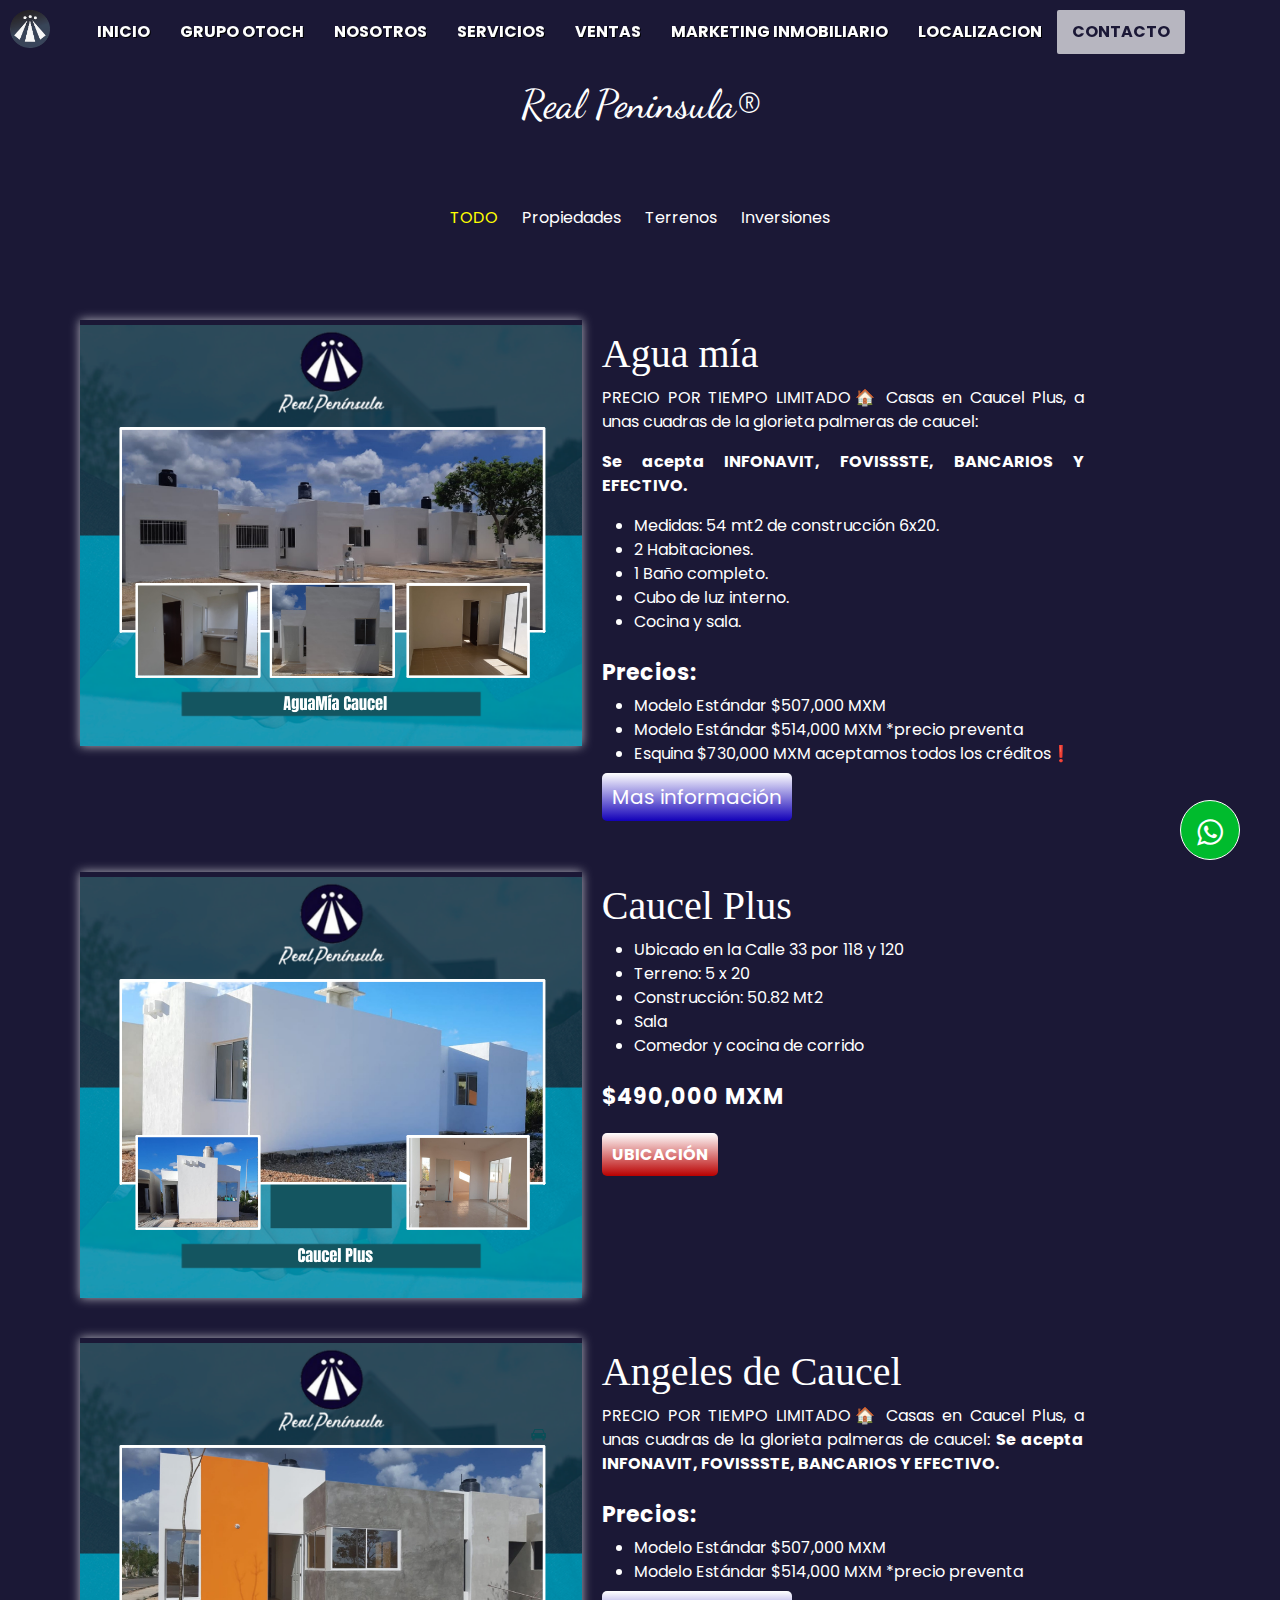
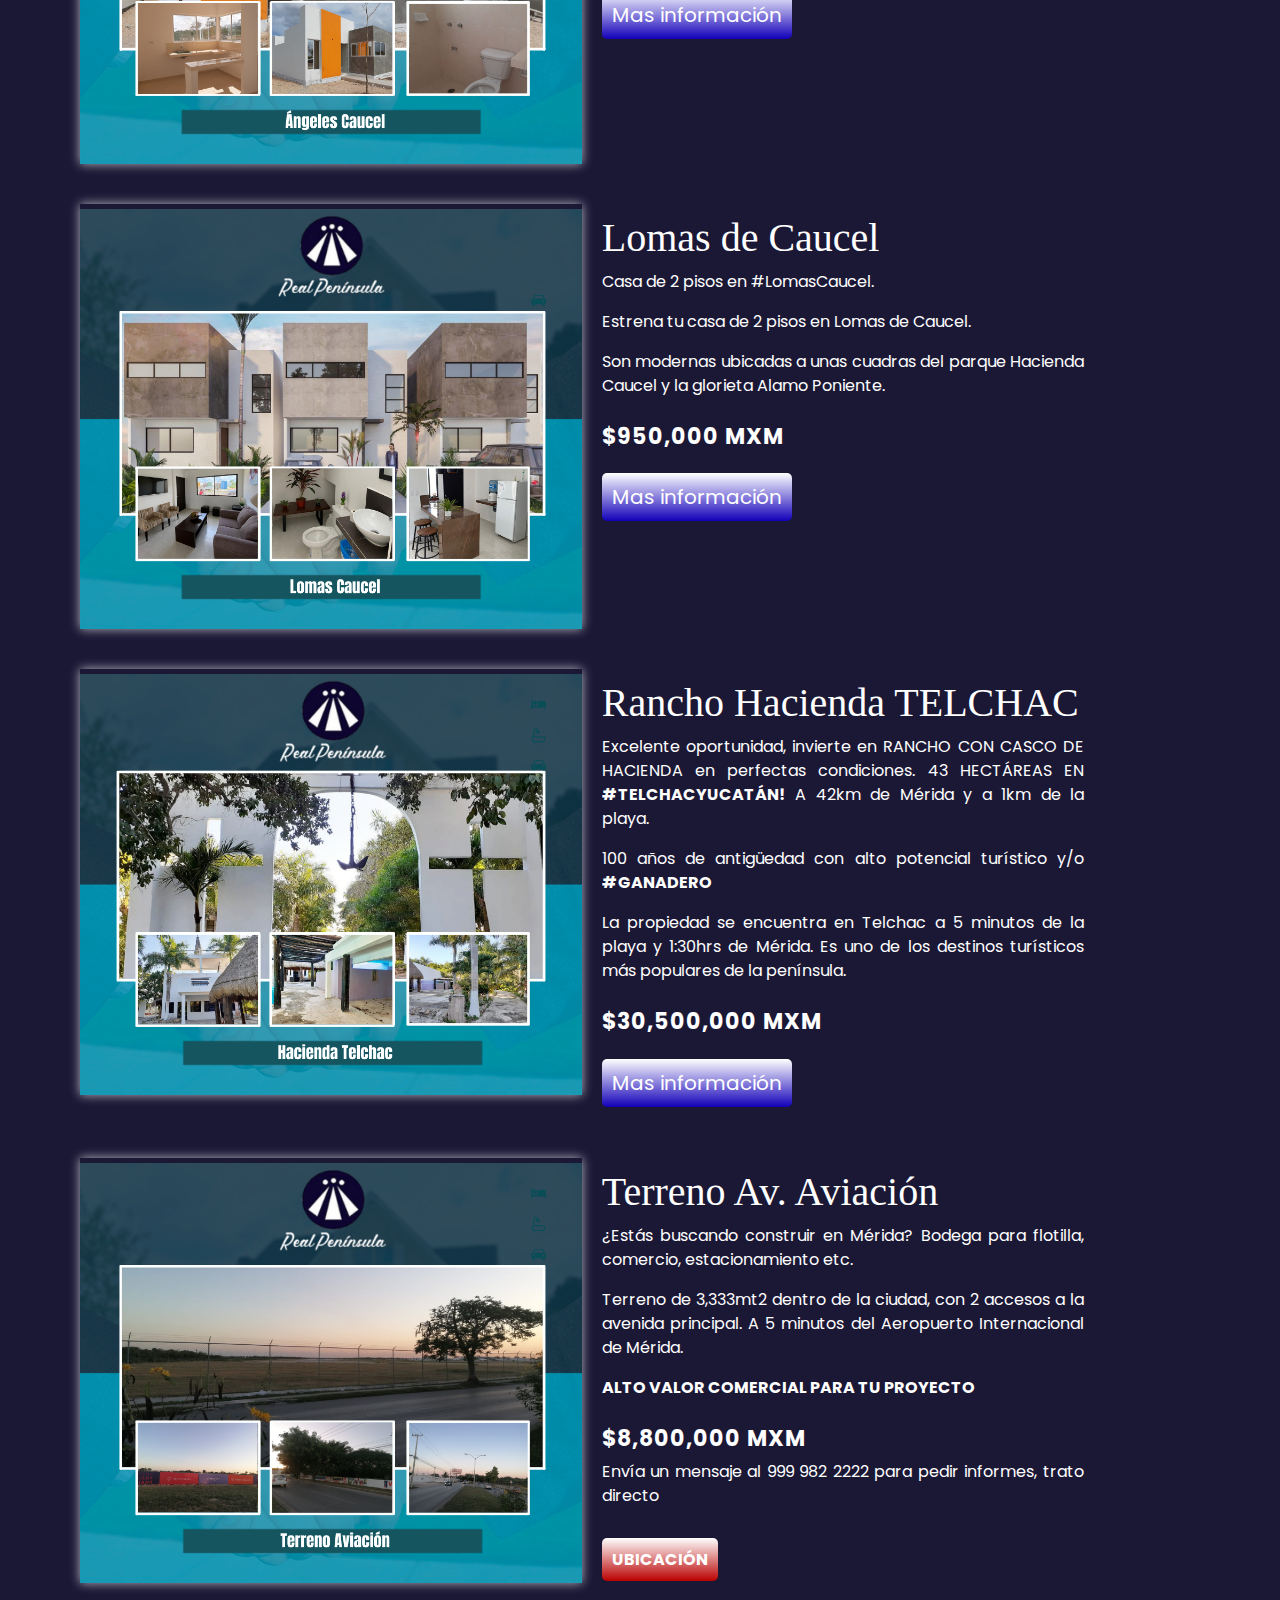
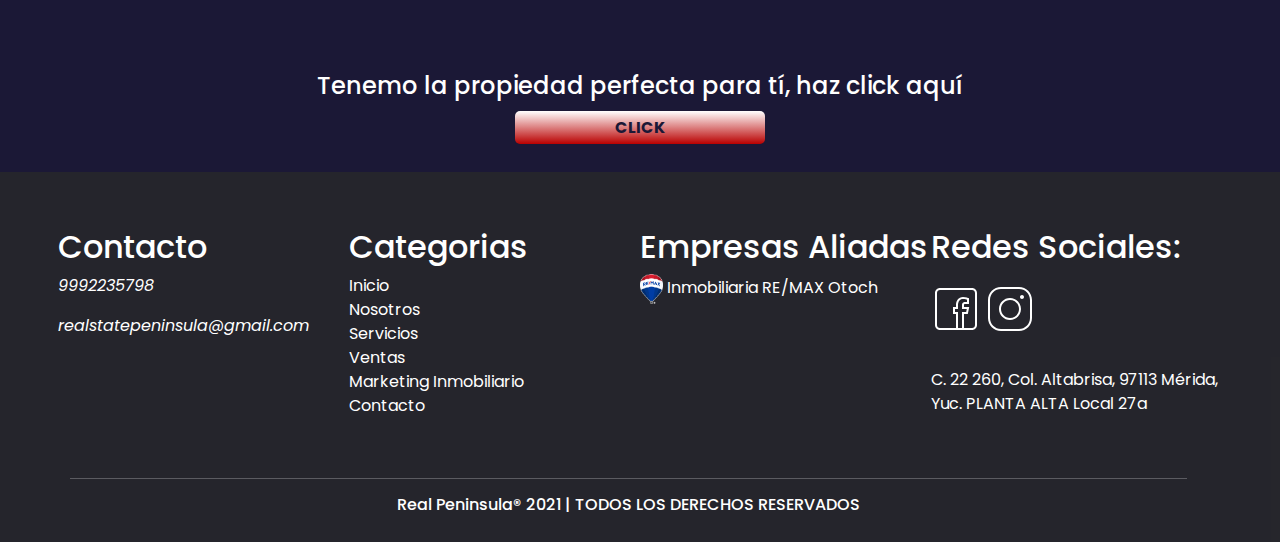
<file: Ventas.html>
<!DOCTYPE html>
<html lang="en">

<head>
    <meta charset="UTF-8">
    <meta http-equiv="X-UA-Compatible" content="IE=edge">
    <meta name="viewport" content="width=device-width, initial-scale=1.0">
    <title>Contacto</title>
    <!-- ----- fonts---- -->
    <link href="https://fonts.googleapis.com/css2?family=Cormorant:wght@300&display=swap" rel="stylesheet">
    <link rel="preconnect" href="https://fonts.gstatic.com">
    <link href="https://fonts.googleapis.com/css2?family=Dancing+Script:wght@500&display=swap" rel="stylesheet">
    <link rel="preconnect" href="https://fonts.gstatic.com">
    <link href="https://fonts.googleapis.com/css2?family=Ubuntu:wght@300&display=swap" rel="stylesheet">
    <link href="https://fonts.googleapis.com/css2?family=Poppins:wght@100&display=swap" rel="stylesheet">
    <!-- ---- Boostrap----- -->
    <link rel="stylesheet" href="externos/boostrap/css/bootstrap.min.css">
    <link rel="stylesheet" href="css/banner.css">
    <link rel="stylesheet" href="css/RealPeninsula_style.css">
    <link rel="stylesheet" href="css/venta.css">
    <!--WhatsApp-->
    <link rel="stylesheet" href="https://maxcdn.bootstrapcdn.com/font-awesome/4.5.0/css/font-awesome.min.css">
    <link rel="stylesheet" href="css/whats.css">
    <!-- FAVICON -->
    <link rel="shortcut icon" href="img/iconos/Real_peninsula.ico" />

</head>

<body>

    <!-----Encabezado con las secciones------->
    <header>
        <input type="checkbox" id="btn_menu">
        <label for="btn_menu"><img src="img/iconos/menu.ico" alt="" width="30%"></label>
        <nav class="Menu">
            <a href="RealPeninsula.html" class=""><img src="img/iconos/Real_peninsula_Logo_.png" alt=""></a>
            <ul>
                <li> <a href="RealPeninsula.html">INICIO</a> </li>
                <li> <a href="index.html">GRUPO OTOCH</a></li>
                <li> <a href="RealPeninsula.html#Presentacion">NOSOTROS</a> </li>
                <li> <a href="Servicios.html">SERVICIOS</a> </li>
                <li> <a href="Ventas.html">VENTAS</a> </li>
                <li> <a href="RealPeninsula.html#Marketing">MARKETING INMOBILIARIO</a> </li>
                <li> <a href="RealPeninsula.html#Ubicacion">LOCALIZACION</a></li>
                <li> <a class="cinco" href="RealPeninsula.html#Contacto">CONTACTO</a> </li>
            </ul>
        </nav>
    </header>

    <!---En esta seccion se presentan las ofertas, ventas de las opcionnes a presentar--->
    <div class="wrap">
        <h1>Real Peninsula®</h1>
        <div class="category-list">
            <a href="#" class="category-item" category="all">TODO</a>
            <a href="#" class="category-item" category="propiedades">Propiedades</a>
            <a href="#" class="category-item" category="terrenos">Terrenos</a>
            <a href="#" class="category-item" category="inversiones">Inversiones</a>
        </div>
    </div>


    <section class="properties-list">

        <!-- PROPIEDAD #1 Aguamia -->
        <div class="propiedades " category="propiedades">
            <div class="visual">
                <img src="img/Propiedades/Aguamia.png" alt="">
            </div>
            <div class="info">
                <h1>Agua mía</h1>
                <p>PRECIO POR TIEMPO LIMITADO🏠 Casas en Caucel Plus, a unas cuadras de la glorieta palmeras de caucel:</p>
                <p> <b> Se acepta INFONAVIT, FOVISSSTE, BANCARIOS Y EFECTIVO.</b> </p>
                <p> <b></b></p>
                <ul>
                    <li>Medidas: 54 mt2 de construcción 6x20.</li>
                    <li>2 Habitaciones.</li>
                    <li>1 Baño completo.</li>
                    <li>Cubo de luz interno.</li>
                    <li>Cocina y sala.</li>
                </ul>

                <h2>Precios:</h2>
                <ul>
                    <li>Modelo Estándar $507,000 MXM</li>
                    <li>Modelo Estándar $514,000 MXM *precio preventa</li>
                    <li>Esquina $730,000 MXM aceptamos todos los créditos❗</li>
                </ul>

                <!-- VENTANA MODEL DE LA INFORMACION TOTAL DE LA PROPIEDAD -->
                <a href="#modal" class="btn-open-modal">Mas información</a>
                <div class="container-all" id="modal">
                    <div class="popup">
                        <div class="img"></div>
                        <div class="container-text">
                            <h1>Agua mía</h1>
                            <h2>AguaMía (casas blancas)</h2>

                            <!-- MODELO ESTANDAR  -->
                            <p>Modelo Estandar Equipamiento:</p>
                            <ul>
                                <li>Terreno 6 x 20 </li>
                                <li>52 Mt2 de construcción.</li>
                                <li>2 Habitaciones.</li>
                                <li>1 Baño.</li>
                                <li>Cocina y sala comedor corridos.</li>
                            </ul>

                            <!-- ESQUINA CASA MUESTRA -->
                            <p>Esquina casa muestra Equipamiento:</p>
                            <ul>
                                <li>Terreno 10 x 20 </li>
                                <li>62 Mt2 de construcción.</li>
                                <li>2 Habitaciones.</li>
                                <li>1 Baño.</li>
                                <li>Cocina y sala comedor corridos.</li>
                                <li>Cubo de luz</li>
                            </ul>
                            <p>Esquina con protectores $780,000 MXM</p>

                            <!-- SEGUNDA ETAPA -->
                            <h2>SEGUNDA ETAPA</h2>
                            <p>Modelo Estandar Equipamiento:</p>
                            <ul>
                                <li>Terreno 6 x 20 </li>
                                <li>55 Mt2 de construcción.</li>
                                <li>2 Habitaciones.</li>
                                <li>1 Baño.</li>
                                <li>Cocina y sala comedor corridos.</li>
                            </ul>

                            <a class="ubi" href="https://maps.app.goo.gl/ppZZod6FV8e6WqNh7">UBICACIÓN</a>
                        </div>
                        <a href="#container-all" class="btn-close-modal">X</a>
                    </div>
                </div>
            </div>
        </div>

        <!-- PROPIEDAD #2 Caucel Plus -->
        <div class="propiedades " category="propiedades">
            <div class="visual">
                <img src="img/Propiedades/Caucel_P.png" alt="">
            </div>
            <div class="info">
                <h1>Caucel Plus</h1>
                <ul>
                    <li>Ubicado en la Calle 33 por 118 y 120</li>
                    <li>Terreno: 5 x 20 </li>
                    <li>Construcción: 50.82 Mt2</li>
                    <li>Sala</li>
                    <li>Comedor y cocina de corrido</li>
                </ul>

                <h2>$490,000 MXM</h2>
                <br>
                <a class="ubi" href="https://maps.app.goo.gl/ppZZod6FV8e6WqNh7">UBICACIÓN</a>

            </div>
        </div>
        </div>
        </div>

        <!-- PROPIEDAD #3 Angeles Caucel -->
        <div class="propiedades " category="propiedades">
            <div class="visual">
                <img src="img/Propiedades/Angeles_C.png" alt="">
            </div>
            <div class="info">
                <h1>Angeles de Caucel</h1>
                <p>PRECIO POR TIEMPO LIMITADO🏠 Casas en Caucel Plus, a unas cuadras de la glorieta palmeras de caucel: <b>Se acepta INFONAVIT, FOVISSSTE, BANCARIOS Y EFECTIVO.</b> </p>

                <h2>Precios:</h2>
                <ul>
                    <li>Modelo Estándar $507,000 MXM</li>
                    <li>Modelo Estándar $514,000 MXM *precio preventa</li>
                </ul>

                <!-- VENTANA MODEL DE LA INFORMACION TOTAL DE LA PROPIEDAD -->
                <a href="#modal_3" class="btn-open-modal">Mas información</a>
                <div class="container-all" id="modal_3">
                    <div class="popup">
                        <div class="img_3"></div>
                        <div class="container-text">
                            <h2>AguaMía (casas blancas)</h2>

                            <!-- MODELO ESTANDAR  -->
                            <p>Modelo Estandar Equipamiento:</p>
                            <ul>
                                <li>Terreno 6 x 20 </li>
                                <li>52 Mt2 de construcción.</li>
                                <li>2 Habitaciones.</li>
                                <li>1 Baño.</li>
                                <li>Cocina y sala comedor corridos.</li>
                            </ul>

                            <!-- SEGUNDA ETAPA -->
                            <h2>SEGUNDA ETAPA</h2>
                            <p>Modelo Estandar Equipamiento:</p>
                            <ul>
                                <li>Terreno 6 x 20 </li>
                                <li>55 Mt2 de construcción.</li>
                                <li>2 Habitaciones.</li>
                                <li>1 Baño.</li>
                                <li>Cocina y sala comedor corridos.</li>
                            </ul>


                            <a href="https://goo.gl/maps/6s1LTsYe7deeacc48">UBICACIÓN</a>
                        </div>
                        <a href="#container-all" class="btn-close-modal">X</a>
                    </div>
                </div>
            </div>
        </div>

        <!-- PROPIEDAD #4 Lomas Caucel -->
        <div class="propiedades " category="propiedades">
            <div class="visual">
                <img src="img/Propiedades/lomas caucel.png" alt="">
            </div>
            <div class="info">
                <h1>Lomas de Caucel</h1>
                <p>Casa de 2 pisos en #LomasCaucel.</p>
                <p>Estrena tu casa de 2 pisos en Lomas de Caucel.</p>
                <p>Son modernas ubicadas a unas cuadras del parque Hacienda Caucel y la glorieta Alamo Poniente.</p>

                <h2>$950,000 MXM</h2>
                <br>

                <!-- VENTANA MODEL DE LA INFORMACION TOTAL DE LA PROPIEDAD -->
                <a href="#modal_4" class="btn-open-modal">Mas información</a>
                <div class="container-all" id="modal_4">
                    <div class="popup">
                        <div class="img_4"></div>
                        <div class="container-text">
                            <p>Planta Baja:</p>
                            <ul>
                                <li>Sala Comedor</li>
                                <li>Cocina con barra desayunadora</li>
                                <li>Medio baño de visitas</li>
                                <li>Salida al patio</li>
                                <li>Espacio para vehiculo</li>
                            </ul>

                            <p>Planta Alta:</p>
                            <ul>
                                <li>2 habitaciones</li>
                                <li>Baño completo</li>
                                <li>Acceso a pequela terraza exterior</li>
                            </ul>
                            <a class="ubi" href="https://maps.app.goo.gl/ppZZod6FV8e6WqNh7">UBICACIÓN</a>
                        </div>
                        <a href="#container-all" class="btn-close-modal">X</a>
                    </div>
                </div>
            </div>
        </div>
        </div>
        </div>

        <!-- PROPIEDAD #5 Hacienda Telchac -->
        <div class="propiedades " category="inversiones">
            <div class="visual">
                <img src="img/Propiedades/Hacienda Telchac.png" alt="">
            </div>
            <div class="info">
                <h1>Rancho Hacienda TELCHAC</h1>
                <p>Excelente oportunidad, invierte en RANCHO CON CASCO DE HACIENDA en perfectas condiciones.  43 HECTÁREAS EN <b>#TELCHACYUCATÁN!</b> A 42km de Mérida y a 1km de la playa.</p>
                <p>100 años de antigüedad con alto potencial turístico y/o <b>#GANADERO</b> </p>
                <p>La propiedad se encuentra en Telchac a 5 minutos de la playa y 1:30hrs de Mérida. Es uno de los destinos turísticos más populares de la península.</p>
                <h2>$30,500,000 MXM</h2>
                <br>

                <!-- VENTANA MODEL DE LA INFORMACION TOTAL DE LA PROPIEDAD -->
                <a href="#modal_4" class="btn-open-modal">Mas información</a>
                <div class="container-all" id="modal_4">
                    <div class="popup">
                        <div class="img_4"></div>
                        <div class="container-text">
                            <h1>Rancho Hacienda TELCHAC</h1>
                            <ul>
                                <li>Tiene 43 hectáreas </li>
                                <li>Terreno de 430,000m2</li>
                                <li>Construidos 700m2</li>
                                <li>Urbanizada con agua y luz eléctrica</li>
                                <li>Cuenta con un cenote-piscina</li>
                            </ul>

                            <p>La hacienda cuenta con:</p>

                            <ul>
                                <li>Casa en 4 niveles (Nivel 1 y 2 con habitaciones lofts con baño propio. Nivel 3 terraza.Nivel 4 mirador con palapa y piscina infantil.)</li>
                                <li>Sala comedor.</li>
                                <li>Salón de fiestas.</li>
                                <li>Caballeriza para animales.</li>
                                <li>Transformador.</li>
                                <li>Pasto especial para ganado.</li>
                                <li>3 pozos profundos.</li>
                                <li>Casa de vigilante.</li>
                            </ul>

                            <p>Envíanos un mensaje para recibir el brochure con toda la información</p>
                        </div>
                        <a href="#container-all" class="btn-close-modal">x</a>
                    </div>
                </div>
            </div>
        </div>
        </div>
        </div>

         <!-- PROPIEDAD #6 Av. Aviación-->
         <div class="propiedades " category="inversiones">
            <div class="visual">
                <img src="img/Propiedades/Terreno aviación.png" alt="">
            </div>
            <div class="info">
                <h1>Terreno Av. Aviación</h1>
                <p>¿Estás buscando construir en Mérida? Bodega para flotilla, comercio, estacionamiento etc.</p>
                <p>Terreno de 3,333mt2 dentro de la ciudad, con 2 accesos a la avenida principal. A 5 minutos del Aeropuerto Internacional de Mérida.</p>
                <p><b>ALTO VALOR COMERCIAL PARA TU PROYECTO</b></p>
                <h2>$8,800,000 MXM</h2>
                <p>Envía un mensaje al 999 982 2222 para pedir informes, trato directo</p>
                <br>

                <a class="ubi" href="https://goo.gl/maps/P5nBWCFQJtBfKfzV9">UBICACIÓN</a>

            </div>
        </div>
        </div>
        </div>

    </section>

    <section class="Visualizar">
        <div class="text">
            <h1>Tenemo la propiedad perfecta para tí, haz click aquí</h1>
        </div>
        <div class="btn">
            <a href="https://www.remax.com.mx/oficina/otoch/propiedades">CLICK</a>
        </div>
    </section>


    <footer>
        <div class="rpa_cont_footer ">
            <div class="container ">
                <div class="row ">
                    <div class="col-md-3 ">
                        <h2>Contacto</h2>
                        <p><i class="icon-mobile "> 9992235798</i></p>
                        <p><i class="icon-mail-alt "> realstatepeninsula@gmail.com </i></p>
                    </div>
                    <div class="subscript col-md-3">
                        <h2>Categorias</h2>
                        <a href="RealPeninsula.html">Inicio</a> <br>
                        <a href="RealPeninsula.html#Presentacion">Nosotros</a> <br>
                        <a href="RealPeninsula.html#Servicios">Servicios</a> <br>
                        <a href="Ventas.html">Ventas</a> <br>
                        <a href="RealPeninsula.html#Marketing">Marketing Inmobiliario</a> <br>
                        <a href="RealPeninsula.html#Contacto">Contacto</a>
                    </div>
                    <div class="2 col-md-3 ">
                        <h2>Empresas Aliadas</h2>
                        <img src="img/iconos/REMAX.png " class="img-fluid " width="8% " alt="RE/MAX "> Inmobiliaria RE/MAX Otoch
                    </div>
                    <div class=" col-md-3 ">
                        <h2>Redes Sociales:</h2>
                        <div class="redes">
                            <a href="https://www.facebook.com/realpeninsulaoficial/ "><svg
                                    xmlns="http://www.w3.org/2000/svg" x="0px" y="0px" width="50" height="50"
                                    viewBox="0 0 226 226" style=" fill:#000000;">
                                    <g fill="none" fill-rule="nonzero" stroke="none" stroke-width="1"
                                        stroke-linecap="butt" stroke-linejoin="miter" stroke-miterlimit="10"
                                        stroke-dasharray="" stroke-dashoffset="0" font-family="none" font-weight="none"
                                        font-size="none" text-anchor="none" style="mix-blend-mode: normal">
                                        <path d="M0,226v-226h226v226z" fill="none"></path>
                                        <g fill="#ffffff">
                                            <path
                                                d="M40.68,18.08c-12.42781,0 -22.6,10.17219 -22.6,22.6v144.64c0,12.42781 10.17219,22.6 22.6,22.6h76.08078c0.48812,0.08068 0.98618,0.08068 1.4743,0h25.6457c0.48812,0.08068 0.98618,0.08068 1.4743,0h39.96492c12.42781,0 22.6,-10.17219 22.6,-22.6v-144.64c0,-12.42781 -10.17219,-22.6 -22.6,-22.6zM40.68,27.12h144.64c7.54155,0 13.56,6.01845 13.56,13.56v144.64c0,7.54155 -6.01845,13.56 -13.56,13.56h-36.16v-63.28h17.26781l6.32977,-31.64h-23.59758v-9.04c0,-2.51986 0.23979,-2.71684 1.08586,-3.26641c0.84608,-0.54957 3.46046,-1.25359 7.95414,-1.25359h13.56v-25.45148l-2.57781,-1.22711c0,0 -10.38263,-4.96141 -24.54219,-4.96141c-10.17,0 -18.52482,4.05197 -23.87125,10.735c-5.34643,6.68303 -7.76875,15.63167 -7.76875,25.425v9.04h-13.56v31.64h13.56v63.28h-72.32c-7.54155,0 -13.56,-6.01845 -13.56,-13.56v-144.64c0,-7.54155 6.01845,-13.56 13.56,-13.56zM144.64,67.8c9.39736,0 15.31087,2.07222 18.08,3.1693v10.3907h-4.52c-5.20172,0 -9.37016,0.4303 -12.88023,2.71023c-3.51007,2.27996 -5.19977,6.60771 -5.19977,10.84977v18.08h21.60242l-2.71023,13.56h-18.89219v72.32h-18.08v-72.32h-13.56v-13.56h13.56v-18.08c0,-8.28667 2.09768,-15.15803 5.79125,-19.775c3.69357,-4.61697 8.89875,-7.345 16.80875,-7.345z">
                                            </path>
                                        </g>
                                        <path d="M0,226v-226h226v226z" fill="none"></path>
                                        <path d="M4.52,221.48v-216.96h216.96v216.96z" fill="none"></path>
                                    </g>
                                </svg></a>
                            <a href="https://www.instagram.com/serviciosintegralesrealp/ "><svg
                                    xmlns="http://www.w3.org/2000/svg" x="0px" y="0px" width="50" height="50"
                                    viewBox="0 0 172 172" style=" fill:#000000;">
                                    <g fill="none" fill-rule="nonzero" stroke="none" stroke-width="1"
                                        stroke-linecap="butt" stroke-linejoin="miter" stroke-miterlimit="10"
                                        stroke-dasharray="" stroke-dashoffset="0" font-family="none" font-weight="none"
                                        font-size="none" text-anchor="none" style="mix-blend-mode: normal">
                                        <path d="M0,172v-172h172v172z" fill="none"></path>
                                        <g fill="#ffffff">
                                            <path
                                                d="M55.04,10.32c-24.65626,0 -44.72,20.06374 -44.72,44.72v61.92c0,24.65626 20.06374,44.72 44.72,44.72h61.92c24.65626,0 44.72,-20.06374 44.72,-44.72v-61.92c0,-24.65626 -20.06374,-44.72 -44.72,-44.72zM55.04,17.2h61.92c20.9375,0 37.84,16.9025 37.84,37.84v61.92c0,20.9375 -16.9025,37.84 -37.84,37.84h-61.92c-20.9375,0 -37.84,-16.9025 -37.84,-37.84v-61.92c0,-20.9375 16.9025,-37.84 37.84,-37.84zM127.28,37.84c-3.79972,0 -6.88,3.08028 -6.88,6.88c0,3.79972 3.08028,6.88 6.88,6.88c3.79972,0 6.88,-3.08028 6.88,-6.88c0,-3.79972 -3.08028,-6.88 -6.88,-6.88zM86,48.16c-20.85771,0 -37.84,16.98229 -37.84,37.84c0,20.85771 16.98229,37.84 37.84,37.84c20.85771,0 37.84,-16.98229 37.84,-37.84c0,-20.85771 -16.98229,-37.84 -37.84,-37.84zM86,55.04c17.13948,0 30.96,13.82052 30.96,30.96c0,17.13948 -13.82052,30.96 -30.96,30.96c-17.13948,0 -30.96,-13.82052 -30.96,-30.96c0,-17.13948 13.82052,-30.96 30.96,-30.96z">
                                            </path>
                                        </g>
                                    </g>
                                </svg></a>
                        </div>
                        <br>
                        <p>C. 22 260, Col. Altabrisa, 97113 Mérida, Yuc. PLANTA ALTA Local 27a</p>
                    </div>
                </div>
                <div class="final">
                    <hr>
                    <h3>Real Peninsula® 2021 | TODOS LOS DERECHOS RESERVADOS</h3>
                </div>
            </div>
        </div>
    </footer>


    <!--Icono de WhatsApp-->
    <section>
        <div class="whatsapp ">
            <a href="https://api.whatsapp.com/send?phone=529996464432&text=Hola%20real%20peninsula%20necesito%20informacion%20sobre... " class="float " target="_blank ">
                <i class="fa fa-whatsapp my-float "></i>
            </a>
        </div>
    </section>

    <script src="externos/boostrap/js/jquery.js "></script>
    <script src="externos/boostrap/js/bootstrap.min.js "></script>
    <script src="js/benner.js "></script>
    <script src="js/script.js"></script>

</body>

</html>
</file>
<file: css/banner.css>
.rpa_cont {
    margin: auto;
    width: 100%;
    height: 100vh;
    background-attachment: fixed;
    background-position: center;
    background-color: rgba(247, 247, 247, 0.589);
    justify-content: space-between;
}

.rpa_sombra {
    width: 90%;
    height: 100vh;
    position: absolute;
    left: 50%;
    top: 70%;
    -ms-transform: translate(-50%, -50%);
    -webkit-transform: translate(-50%, -50%);
    transform: translate(-50%, -50%);
    padding: 2px;
    text-align: center;
    color: #000;
    border-radius: 6px;
    margin: auto;
}

.rpa_sombra hr {
    position: relative;
    height: 5px;
    width: 100%;
    background-color: #000;
}

.rpa_sombra h1 {
    font-size: 80px;
    margin-bottom: 10px;
}

.rpa_sombra_link {
    position: relative;
    padding: 20px 0 30px;
}

.rpa_sombra_link a {
    font-size: 20px;
    display: inline-block;
    color: #1B1836;
    text-decoration: none;
    border: 1px solid none;
    padding: 1px;
    width: 150px;
    font-weight: bold;
    margin: 2px;
}

.rpa_sombra_link a:hover {
    background-color: rgba(255, 255, 255, 0.582);
    color: #1B1836;
    border-radius: 6px;
}

.titulo {
    font-family: 'Dancing Script', cursive;
    color: #1B1836;
}

@media (max-width:900px) {
    .rpa_cont {
        height: 130vh;
    }
    .rpa_sombra {
        width: auto;
        top: 60%;
    }
}
</file>
<file: css/RealPeninsula_style.css>
* {
    margin: 0;
    padding: 0;
    box-sizing: border-box;
}

body {
    font-family: 'Poppins', sans-serif;
    background: #1B1836;
}


/* SECCION DE ENCABEZADO */

header {
    margin: auto;
    width: 100%;
    font-family: 'Poppins', sans-serif;
    position: fixed;
    transition: 0.6s;
    z-index: 10000;
    padding: 10px;
}

.sticky {
    padding: 20px;
    background: #1B1836;
    box-shadow: 2px 2px 10px #fff;
}

#btn_menu {
    display: none;
}

.nav label:hover {
    cursor: pointer;
}

header label {
    display: none;
    width: 20%;
}

header label:hover {
    cursor: pointer;
}

.Menu img {
    position: relative;
    float: left;
    width: 40px;
}

.Menu {
    width: 100%;
    display: flex;
}

.Menu ul {
    list-style: none;
    display: flex;
}

.Menu li a {
    color: #fff;
    text-decoration: none;
    padding: 10px 15px;
    display: block;
    font-weight: bold;
    text-shadow: #000 1px 1px;
}

.Menu li a:hover {
    background-color: rgba(255, 255, 255, 0.6);
    border-radius: 2px;
}

.Menu>li {
    float: left;
}

.Menu li ul {
    list-style: none;
    display: none;
    position: absolute;
    min-width: 140px;
    background-color: #fff;
    border-radius: 10px;
}

.Menu li:hover>ul {
    display: block;
}

.sticky ul li a {
    color: #fff;
    text-shadow: 2px 2px 2px #1B1836;
    font-weight: bold;
}

.Menu .cinco {
    background-color: rgba(254, 254, 255, 0.692);
    color: #1B1836;
    text-shadow: none;
    border-radius: 2px;
}

@media (max-width:700px) {
    header label {
        display: block;
        border-radius: 10px;
    }
    .Menu {
        position: absolute;
        background: #1B1836;
        width: 100%;
        height: 100vh;
        top: 100%;
        left: 0%;
        margin-left: -900px;
        transition: 0.5s;
    }
    .Menu ul {
        flex-direction: column;
        width: 100%;
        padding: 20px 40px;
    }
    .Menu img {
        display: none;
    }
    .Menu li a:hover {
        background: transparent;
        color: yellow;
    }
    .Menu .cinco:hover {
        background-color: rgba(32, 13, 77, 0.5);
    }
    #btn_menu:checked~.Menu {
        margin: 0;
    }
}


/* FIN DE LA SECCION DE ENCABEZADO */


/*SECCION PRESENTACION */

.rpa_cont_sec_1 {
    margin: auto;
    display: flex;
    width: 100%;
    height: auto;
}

.rpa_cont_sec_1 .contenido_1 {
    display: block;
    color: #fff;
    height: 100vh;
    float: left;
    margin: auto;
    padding: 10% 0;
}

.rpa_cont_sec_1 .contenido_1 .titulo_1 {
    /* texto: Quienes somos */
    font-family: 'Montserrat', sans-serif;
    font-size: 16px;
    color: #f00;
    font-weight: bolder;
    text-decoration: none;
}

.rpa_cont_sec_1 .contenido_1 h2 {
    /*Texto: Real Peninusla */
    font-family: 'Oswald', sans-serif;
    font-size: 30px;
    letter-spacing: 0.25em;
    padding: 0 0 10% 0;
}

.rpa_cont_sec_1 .contenido_1 p {
    /* Texto: contenido descriptivo */
    font-size: 16px;
    padding-right: 1em;
}

.rpa_cont_sec_1 .contenido_2 {
    display: block;
    width: 50%;
    float: right;
    padding: 20% 0;
}

@media (max-width:700px) {
    .rpa_cont_sec_1 .contenido_2 {
        display: flex;
        position: relative;
        width: 100%;
        text-align: center;
        margin: auto;
    }
    .rpa_cont_sec_1 .contenido_2 iframe {
        width: 100%;
        text-align: center;
    }
    .rpa_cont_sec_1 .contenido_1 {
        height: auto;
    }
}


/* FIN DE PRESENTACION */


/* SECCION DE VENTAS [color de letra]*/

.cont_ventas {
    color: #fff;
    margin: auto;
    width: 100%;
    height: 100vh;
    padding: 10% 0;
    text-align: center;
}

.cont_ventas .vent {
    width: 100%;
    height: auto;
    margin: auto;
    text-align: center;
}

.cont_ventas .vent h3 {
    font-family: 'Oswald', sans-serif;
    font-size: 40px;
    letter-spacing: 0.25em;
    padding: 0;
}

.cont_ventas .vent img {
    width: 80%;
    height: 80%;
    position: relative;
}

.cont_ventas .vent a {
    display: flex;
    width: 200px;
    height: 30px;
    background: #f00;
    color: #fff;
    text-decoration: none;
    font-size: 16px;
    font-weight: bold;
    border-radius: 8px;
    top: 20em;
    z-index: 1000;
}

@media (max-width:700px) {
    .cont_ventas .vent img {
        position: relative;
        width: 100%;
        height: auto;
    }
    .cont_ventas .vent a {
        position: relative;
        display: flex;
        width: 180px;
        top: 10em;
    }
}


/* FIN DE SECCION DE VENTAS*/


/* * SECCION DE SERVICIOS [color de letra]*/

.cont_servicios {
    margin: auto;
    display: flex;
    width: 100%;
    height: 700PX;
}

.cont_servicios .contenido_1 {
    display: block;
    color: #fff;
    height: 100vh;
    float: left;
    margin: auto;
}

.cont_servicios .titulo_1 {
    /* Texto: Servicios */
    font-family: 'Montserrat', sans-serif;
    font-size: 16px;
    color: #f00;
    font-weight: bolder;
    text-decoration: none;
}

.cont_servicios .contenido_1 h2 {
    /* Texto: Gestoria Inmobiliaria */
    font-family: 'Oswald', sans-serif;
    font-size: 30px;
    letter-spacing: 0.25em;
    padding: 0 0 5% 0;
}

.cont_servicios .contenido_1 p {
    /*Texto: contenido descriptivo */
    font-size: 16px;
}

.cont_servicios .contenido_1 h3 {
    font-size: 17px;
    padding: 8px 0px;
    font-weight: bold;
}

.cont_servicios .contenido_1 a {
    width: 70%;
    text-decoration: none;
    font-weight: bolder;
    background-color: rgba(255, 255, 255, 0.6);
    padding: 10px;
    color: #1B1836;
    margin-right: 20px;
}

.cont_servicios .contenido_2 {
    display: block;
    width: 50%;
    height: 100vh;
    float: right;
}

.cont_servicios .contenido_2 img {
    display: flex;
    margin: auto;
    width: 80%;
    margin-top: 10%;
}


/* BOTON PARA VER LA VENTANA MODAL DONDE ESTA EL FORMULARIO CONTACTO, EN EL SECTOR DE SERVICIOS */

.modal-serv {
    position: absolute;
    width: 100%;
    height: 100%;
    display: block;
    justify-content: center;
    align-items: center;
    padding-top: 200px;
    z-index: 100000;
}

.modal-serv {
    position: fixed;
    display:flex;
    top: 0;
    left: 0;
    background: rgba(0, 0, 0, 0.5);
    transition: all 500ms ease;
    opacity: 0;
    visibility: hidden;
}

#contact-form:checked~.modal-serv {
    opacity: 1;
    visibility: visible;
}


.modal-serv .contenedor {
    width: 700px;
    height: 400px;
    margin: auto;
    background: #fff;
    box-shadow: 1px 7px 25px rgba(71, 117, 241, 0.329);
    transition: all 500ms ease;
    position: fixed;
    display: flex;
    border-radius: 5px;
    justify-content: center;
    top: 0%;
    left: 25%;

}

.contenedor header {
    width: 700px;
    padding: 10px;
    background: #1B1836;
    color: #fff;
    border-radius: 5px 0 0;
    font-family: 'Dancing Script', cursive;
    font-size: 24px;
}

.contenedor .closeModal {
    width: 40px;
    height: 40px;
    position: absolute;
    top: 0%;
    right: -2%;
    color: #fff;
    background: #797979;
    border-radius: 50%;
    font-size: 25px;
    cursor: pointer;
    text-align: center;
    font-weight: bold;
    z-index: 10000;
}

#contact-form {
    display: none;
}

.modal-ser {
    background: #f00;
    padding: 10px 15px;
    border-radius: 4px;
    cursor: pointer;
}

.contenedor .contenido {
    margin: auto;
    padding-top: 50px;
}

@media (max-width:700px) {
    .cont_servicios .contenido_2 {
        display: none;
    }
    .cont_servicios .contenido_1 {
        height: auto;
    }
}


/* FIN DE SECCION DE SERVICIOS*/


/* SECCION DE MARKETING */

.cont_marketing {
    margin: auto;
    display: flex;
    width: 100%;
    height: 600px;
}

.cont_marketing .contenido_1 {
    display: block;
    color: #fff;
    height: 85vh;
    float: right;
    margin: auto;
}

.cont_marketing .titulo_1 {
    /* Texto: Servicios */
    font-family: 'Montserrat', sans-serif;
    font-size: 16px;
    color: #f00;
    font-weight: bolder;
    text-decoration: none;
}

.cont_marketing .contenido_1 h2 {
    /* Texto: Gestoria Inmobiliaria */
    font-family: 'Oswald', sans-serif;
    font-size: 30px;
    letter-spacing: 0.25em;
}

.cont_marketing .contenido_1 p {
    /*Texto: contenido descriptivo */
    font-size: 16px;
}

.cont_marketing .contenido_1 h3 {
    font-size: 20px;
    padding: 12px 0px;
    font-weight: bold;
}

.cont_marketing .contenido_1 a {
    width: 70%;
    text-decoration: none;
    font-weight: bolder;
    background-color: rgba(255, 255, 255, 0.6);
    padding: 10px;
    color: #1B1836;
}

.cont_marketing .contenido_2 {
    display: block;
    width: 50%;
    height: 85vh;
    float: left;
}

.cont_marketing .contenido_2 img {
    display: flex;
    margin: auto;
    width: 90%;
}

@media (max-width:700px) {
    .cont_marketing .contenido_2 {
        display: none;
        padding-top: 10%;
    }
    .cont_marketing .contenido_1 {
        height: auto;
        padding-top: 10%;
    }
}


/* FIN DE SECCION DE MARKETING */


/* SECCION DE MAPS */

.maps {
    margin: auto;
    width: 100%;
    height: 130vh;
    position: relative;
    padding: 10% 0;
}

.maps h1 {
    display: flex;
    font-family: 'Montserrat', sans-serif;
    font-size: 16px;
    color: #f00;
    font-weight: bolder;
    text-decoration: none;
}

.maps .contenido_2 .titulo_1 {
    width: 100%;
    height: 20px;
    font-family: 'Montserrat', sans-serif;
    font-size: 16px;
    color: #f00;
    font-weight: bolder;
    text-decoration: none;
}

.maps .contenido_1 {
    width: 60%;
    display: block;
    margin: auto;
    float: right;
}

.maps .contenido_1 iframe {
    display: inline;
    margin: auto;
    margin-left: 100px;
    float: right;
    padding: 0;
}

.maps .contenido_2 {
    width: 40%;
    display: block;
    float: left;
    margin: auto;
}

.maps .contenido_2 iframe {
    display: inline-flex;
    width: 100%;
    float: left;
    padding: 5% 0;
}

.maps .contenido_3 {
    display: none;
}

.maps .contenido_4 {
    display: none;
}

@media (max-width:700px) {
    .maps {
        margin: auto;
        width: 100%;
        height: 130vh;
        position: relative;
        padding: 10% 0;
    }
    .maps h1 {
        display: flex;
        width: 100%;
        height: 20px;
        font-family: 'Montserrat', sans-serif;
        font-size: 16px;
        color: #f00;
        font-weight: bolder;
        text-decoration: none;
    }
    .maps .contenido_1 {
        display: none;
    }
    .maps .contenido_2 {
        display: none;
    }
    .maps .contenido_3 {
        display: flex;
        width: 100%;
        justify-content: center;
        padding: 0 0 10% 0;
    }
    .maps .contenido_3 iframe {
        position: relative;
        width: auto;
        text-align: center;
    }
    .maps .contenido_4 {
        display: flex;
        width: 100%;
        justify-content: center;
        margin: auto;
    }
}


/* FIN DE SECCION DE MAPS */


/* CONTACTO */

.cont_contacto {
    color: #fff;
}


/* BANNER FINAL*/

.rpa_cont_footer {
    margin: 0;
    width: 100%;
    height: auto;
    font-family: 'Poppins', sans-serif;
    background-color: rgba(39, 39, 43, 0.9);
    padding: 2% 0px 0px 0px;
    color: white;
    text-decoration: none;
    display: block;
}

.rpa_cont_footer div {
    padding: 10px 0px;
}

.container .final {
    width: 98%;
    height: auto;
}

.container .final h3 {
    font-size: 16px;
    text-align: center;
}

.container .final hr {
    width: 100%;
}

.rpa_cont_footer .subscript a {
    text-decoration: none;
    color: #fff;
}

@media (max-width:700px) {
    .rpa_cont_footer div {
        padding: 10px;
    }
}
</file>
<file: css/formulario.css>
.form {
    height: 200px;
    justify-content: center;
    align-items: center;
    text-align: center;
}

.form h1 {
    font-family: 'Montserrat', sans-serif;
    font-size: 30px;
    font-weight: bold;
    color: #fff;
}

.modal-serv {
    position: absolute;
    width: 100%;
    height: 100%;
    display: block;
    justify-content: center;
    align-items: center;
    padding-top: 200px;
    z-index: 100000;
}

.modal-serv {
    position: fixed;
    top: 0;
    left: 0;
    background: rgba(0, 0, 0, 0.5);
    transition: all 500ms ease;
    opacity: 0;
    visibility: hidden;
}

#contact-form-:checked~.modal-serv {
    opacity: 1;
    visibility: visible;
}

.modal-serv .contenedor {
    width: 700px;
    height: 700px;
    margin: auto;
    background: #fff;
    box-shadow: 1px 7px 25px rgba(0, 0, 0, 0.6);
    transition: all 500ms ease;
    position: flex;
    border-radius: 5px;
}

.contenedor header {
    width: 700px;
    padding: 10px;
    background: #1B1836;
    color: #fff;
    border-radius: 5px 0 0;
    font-family: 'Dancing Script', cursive;
    font-size: 24px;
}

.contenedor label {
    width: 40px;
    height: 40px;
    position: absolute;
    top: 20%;
    right: 26%;
    color: #000;
    background: #fff;
    border-radius: 50%;
    font-size: 25px;
    cursor: pointer;
    z-index: 10000;
    text-align: center;
    font-weight: bold;
}

#contact-form- {
    display: none;
}

.modal-ser {
    background: #f00;
    padding: 10px 15px;
    border-radius: 4px;
    cursor: pointer;
    font-weight: bold;
    color: #fff;
}

.contenedor .contenido {
    margin: auto;
    padding-top: 50px;
}
</file>
<file: css/whats.css>
.whatsapp .float {
    position: fixed;
    width: 60px;
    height: 60px;
    bottom: 40px;
    right: 40px;
    background-color: #00bb2d;
    color: #fff;
    border-width: 1px;
    border-color: #fff;
    border-style: solid;
    border-radius: 50px;
    text-align: center;
    font-size: 30px;
    z-index: 100;
}



.whatsapp .my-float {
    margin-top: 16px;
}
</file>
<file: css/servicios.css>
.Titulo {
        text-align : center;
        font-size  : 40px;
        color      : #fff;
        padding-top: 100px;
        font-weight: 100;
        font-family: 'Montserrat', sans-serif;
    }

    .container {
        width          : 100%;
        height         : auto;
        display        : flex;
        flex-wrap      : wrap;
        justify-content: center;
        margin         : auto;
    }

    .container .ventana-model {
        width        : 330px;
        height       : 350px;
        margin       : 20px;
        background   : #fff;
        border-radius: 8px;
        box-shadow   : 0 2px 2px rgba(0, 0, 0, 0.2);
    }

    .container .card {
        width     : 330px;
        height    : 280px;
        overflow  : hidden;
        margin    : 0;
        text-align: center;
        transition: all 0.25s;
        background: #fff;
    }

    .container .card {
        border-color: #fff;
    }

    .ventana-model.card img {
        width : 330px;
        height: 220px;
    }

    .ventana-model .card h4 {
        font-size  : 20px;
        font-weight: bold;
        margin     : auto;
    }

    .container .card a {
        font-weight    : bold;
        text-decoration: none;
        color          : #000;
    }

    .container .texto {
        width : 100%;
        height: 200px;
        margin: auto;
    }

    .container .texto h4 {
        padding    : 10px 1rem;
        font-size  : 20px;
        font-weight: bold;
        color      : #fff;
    }

    /* POUPOP */

    .btn-open-modal {
        width          : 200px;
        height         : 30px;
        position       : absolute;
        display        : block;
        padding        : 10px 40px;
        border-radius  : 8px;
        text-decoration: none;
        margin-left    : 90px;
        font-weight    : bold;
    }

    .container-all {
        display   : flex;
        top       : 0;
        left      : 0;
        width     : 100%;
        padding   : 40%;
        visibility: hidden;
        opacity   : 0;
        transition: all 600ms;
        position  : fixed;
    }

    .container-all:target {
        background: #00000088;
        visibility: visible;
        opacity   : 1;
        z-index   : 10000;
    }

    .container-all:target .popup {
        top       : 55%;
        left      : 50%;
        transform : rotate(0deg) translate(-50%, -50%);
        visibility: visible;
    }

    .popup {
        width     : 100%;
        max-width : 800px;
        height    : 500px;
        position  : fixed;
        visibility: hidden;
        top       : -80%;
        left      : -80%;
        transform : rotate(90deg) translate(-150%, 230%);
        transition: all 600ms;
        display   : flex;
        background: #fff;
    }

    .img {
        width              : 40%;
        background-image   : url(../img/Servicios/Estimacion_valor.jpeg);
        background-size    : cover;
        background-position: center;
    }

    .img_2 {
        width              : 40%;
        background-image   : url(../img/Servicios/Asesoria_legal.jpeg);
        background-size    : cover;
        background-position: center;
    }

    .img_3 {
        width              : 40%;
        background-image   : url(../img/Servicios/Escritura_contratos.jpeg);
        background-size    : cover;
        background-position: center;
    }

    .img_4 {
        width              : 40%;
        background-image   : url(../img/Servicios/Cancelacion.jpeg);
        background-size    : cover;
        background-position: center;
    }

    .img_5 {
        width              : 40%;
        background-image   : url(../img/default.png);
        background-size    : cover;
        background-position: center;
    }

    .img_6 {
        width              : 40%;
        background-image   : url(../img/default.png);
        background-size    : cover;
        background-position: center;
    }

    .img_7 {
        width              : 40%;
        background-image   : url(../img/default.png);
        background-size    : cover;
        background-position: center;
    }

    .img_8 {
        width              : 40%;
        background-image   : url(../img/default.png);
        background-size    : cover;
        background-position: center;
    }

    .container-text {
        width     : 60%;
        padding   : 20px 40px;
        overflow-y: auto;
    }

    .container-text h1 {
        font-size  : 30px;
        font-weight: bold;
    }

    .container-text p {
        margin-top : 20px;
        font-size  : 16px;
        font-weight: bold;
    }

    .container-text img {
        float  : right;
        padding: 90px 0 0 0;
        width  : 50px;
        height : auto;
        opacity: 0.5;
    }

    .btn-close-modal {
        width          : 50px;
        height         : 50px;
        position       : absolute;
        right          : -20px;
        top            : -20px;
        padding        : 20px;
        background     : #797979;
        color          : #fff;
        border-radius  : 50%;
        line-height    : 10px;
        text-decoration: none;
        font-weight    : bold;
    }

    .btn-close-modal:hover {
        color: #fff;
    }

    @media screen and (max-width:800px) {
        .popup {
            flex-direction: column;
            width         : 80%;
            height        : 100%;
            max-height    : 500px;
        }

        .img,
        .img_2,
        .img_3,
        .img_4,
        .img_5,
        .img_6,
        .img_7,
        .img_8 {
            width : 100%;
            height: 40%;
        }

        .container-text {
            width  : 100%;
            height : 60%;
            padding: 20px;
        }

        .container-text img {
            padding-top: 0;
        }

        .container-all:target {
            background: #00000088;
            visibility: visible;
            opacity   : 1;
            z-index   : 10000;
            height    : 100%;
            width     : 100%;
        }

        .Titulo {
            font-size: 30px;
        }

        .container .texto {
            height: 100%;
        }
    }
</file>
<file: css/venta.css>
.wrap {
    width: 100%;
    height: 100%;
    margin: auto;
    padding-top: 80px;
    color: #fff;
    text-align: center;
}

.wrap h1 {
    font-family: 'Dancing Script', cursive;
}

.category-list {
    margin-top: 70px;
    display: inline-block;
}

.category-list .category-item {
    text-decoration: none;
    margin: 10px;
    color: #fff;
}

.category-list .ct-item-active {
    color: yellow;
}

.properties-list {
    width: 80%;
    height: auto;
    margin: 80px;
    position: relative;
}

.propiedades {
    width: 100%;
    height: auto;
    margin-top: 30px;
    position: relative;
    display: flex;
    padding-top: 10px;
}

.propiedades .ubi {
    text-decoration: none;
    color: #fff;
    background: linear-gradient(to bottom, #fff, rgb(185, 0, 0));
    border-radius: 5px;
    padding: 10px;
    font-weight: bold;
}

.propiedades .info {
    float: right;
    width: 50%;
    height: auto;
    margin: 0 10px 10px 10px;
    color: #fff;
    text-align: justify;
    padding: 10px;
}

.propiedades .info h1 {
    font-family: 'Times New Roman', Times, serif;
}

.propiedades .info a:hover {
    color: #fff
}

.propiedades .info h2 {
    margin-top: 10px;
    font-size: 22px;
    letter-spacing: 1px;
    font-weight: bold;
    padding-top: 10px;
}

.propiedades .info .ubi {
    text-decoration: none;
    color: #fff;
    background: linear-gradient(to bottom, #fff, rgb(185, 0, 0));
    border-radius: 5px;
    padding: 10px;
    font-weight: bold;
}

.propiedades .visual {
    float: left;
    width: 50%;
    height: auto;
}

.visual img {
    width: 100%;
    height: auto;
    position: relative;
    display: flex;
    padding-top: 5px;
    box-shadow: 0 0 10px rgba(251, 251, 251, 0.7);
}

@media (max-width:800px) {
    .properties-list {
        width: 100%;
        height: auto;
        margin: auto;
        padding: 5px;
        display: block;
        position: relative;
    }
    .propiedades {
        width: 90%;
        height: auto;
        margin: auto;
        display: flex;
    }
    .propiedades .info {
        position: relative;
        display: grid;
    }
}


/* POUPOP */

.btn-open-modal {
    width: 200px;
    height: auto;
    position: relative;
    padding: 10px 10px;
    text-decoration: none;
    margin: 20px 0px 20px;
    font-size: 20px;
    color: #fff;
    background: linear-gradient(to bottom, #fff, rgb(18, 0, 185));
    border-radius: 5px;
}

.container-all {
    display: flex;
    top: 0;
    left: 0;
    width: 100%;
    padding: 40%;
    visibility: hidden;
    opacity: 0;
    transition: all 600ms;
    position: fixed;
}

.container-all:target {
    background: #00000088;
    visibility: visible;
    opacity: 1;
    z-index: 10000;
}

.container-all:target .popup {
    top: 55%;
    left: 50%;
    transform: rotate(0deg) translate(-50%, -50%);
    visibility: visible;
}

.popup {
    width: 100%;
    max-width: 800px;
    height: 500px;
    position: fixed;
    visibility: hidden;
    top: -80%;
    left: -80%;
    transform: rotate(90deg) translate(-150%, 230%);
    transition: all 600ms;
    display: flex;
    background: #1B1836;
}

.img,
.img_2,
.img_3,
.img_4 {
    width: 40%;
    background-image: url(../img/Servicios/Estimacion_valor.jpeg);
    background-size: cover;
    background-position: center;
}

.container-text {
    width: 60%;
    padding: 20px 40px;
    overflow-y: auto;
}

.container-text h1 {
    font-size: 30px;
}

.container-text p {
    margin-top: 20px;
    font-size: 16px;
}

.container-text a {
    text-decoration: none;
    color: #fff;
    background: rgba(255, 0, 0, 0.664);
    border-radius: 5px;
    padding: 10px;
    font-weight: bold;
}

.btn-close-modal {
    width: 50px;
    height: 50px;
    position: absolute;
    right: -20px;
    top: -20px;
    padding: 20px;
    background: #797979;
    color: #fff;
    border-radius: 50%;
    line-height: 10px;
    text-decoration: none;
    font-weight: bold;
}

@media screen and (max-width:800px) {
    .popup {
        flex-direction: column;
        width: 80%;
        height: 100%;
        max-height: 500px;
    }
    .img,
    .img_2,
    .img_3,
    .img_4 {
        width: 100%;
        height: 40%;
    }
    .container-text {
        width: 100%;
        height: 60%;
        padding: 20px;
    }
    .container-text img {
        padding-top: 0;
    }
    .container-all:target {
        background: #00000088;
        visibility: visible;
        opacity: 1;
        z-index: 10000;
        height: 100%;
        width: 100%;
    }
    .Titulo {
        font-size: 30px;
    }
    .container .texto {
        height: 100%;
    }
}


/* //Boton visualizar propiedades de REMAX// */

.Visualizar {
    display: block;
    width: 100%;
    height: 100px;
    justify-content: center;
    text-align: center;
    align-items: center;
}

.Visualizar .text h1 {
    color: #fff;
    font-size: 1.5em;
}

.Visualizar a {
    width: 250px;
    height: auto;
    padding: 5px 100px;
    text-decoration: none;
    font-weight: bold;
    color: #1B1836;
    border: none;
    border-radius: 5px;
    background: linear-gradient(to bottom, #fff, rgb(185, 0, 0));
}
</file>
